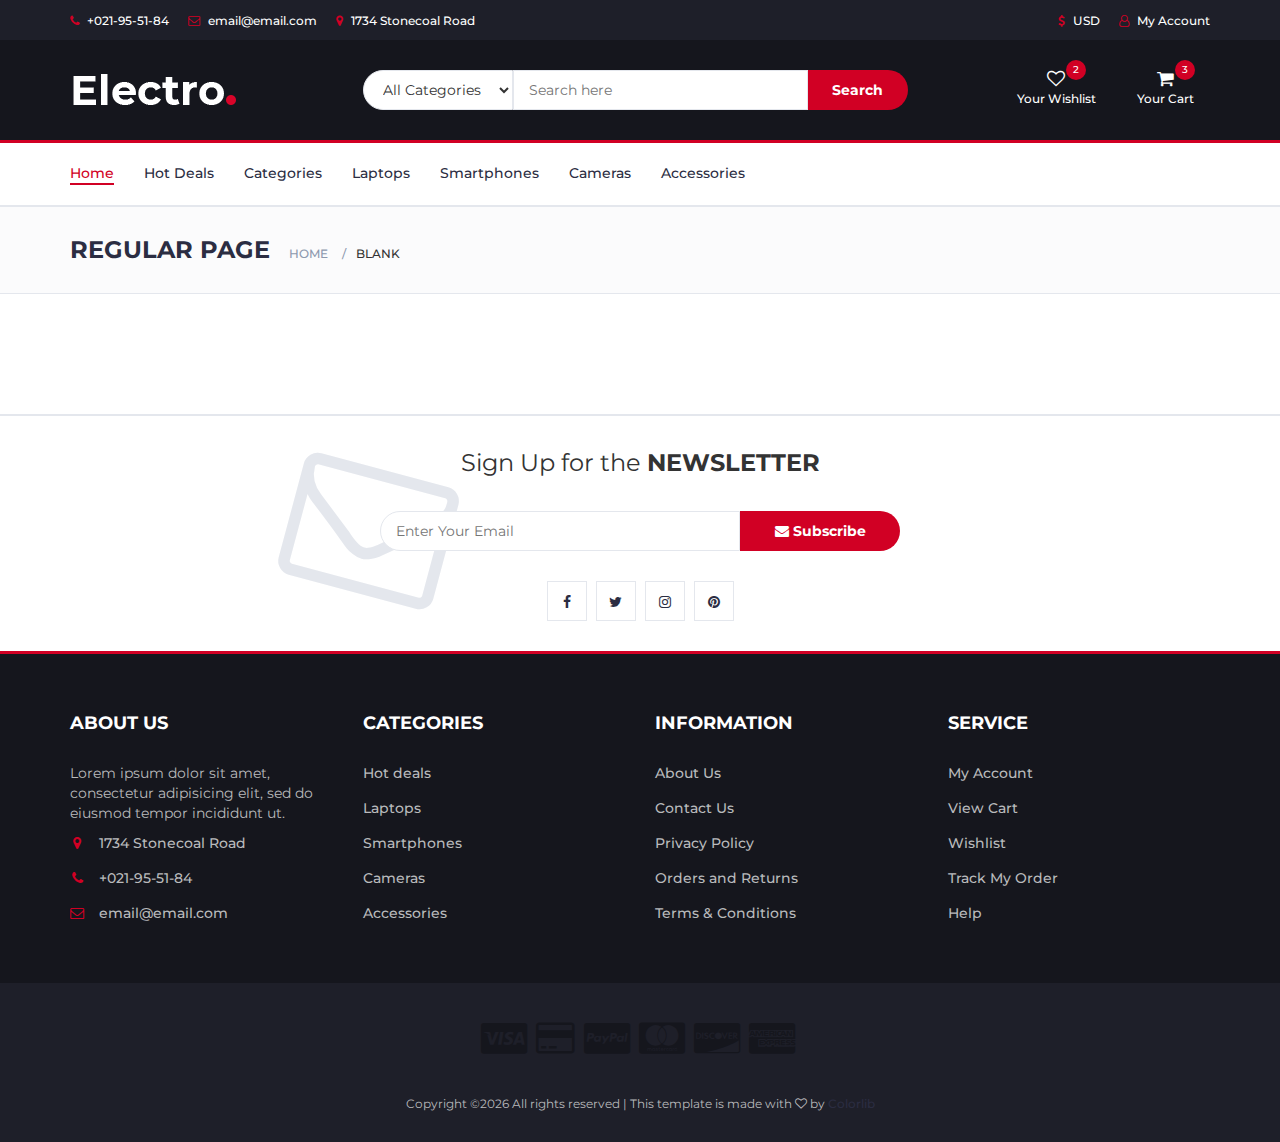
<file: Prodavnica Telefona/blank.html>
<!DOCTYPE html>
<html lang="en">
	<head>
		<meta charset="utf-8">
		<meta http-equiv="X-UA-Compatible" content="IE=edge">
		<meta name="viewport" content="width=device-width, initial-scale=1">
		 <!-- The above 3 meta tags *must* come first in the head; any other head content must come *after* these tags -->

		<title>Electro - HTML Ecommerce Template</title>

 		<!-- Google font -->
 		<link href="https://fonts.googleapis.com/css?family=Montserrat:400,500,700" rel="stylesheet">

 		<!-- Bootstrap -->
 		<link type="text/css" rel="stylesheet" href="css/bootstrap.min.css"/>

 		<!-- Slick -->
 		<link type="text/css" rel="stylesheet" href="css/slick.css"/>
 		<link type="text/css" rel="stylesheet" href="css/slick-theme.css"/>

 		<!-- nouislider -->
 		<link type="text/css" rel="stylesheet" href="css/nouislider.min.css"/>

 		<!-- Font Awesome Icon -->
 		<link rel="stylesheet" href="css/font-awesome.min.css">

 		<!-- Custom stlylesheet -->
 		<link type="text/css" rel="stylesheet" href="css/style.css"/>

 		<!-- HTML5 shim and Respond.js for IE8 support of HTML5 elements and media queries -->
 		<!-- WARNING: Respond.js doesn't work if you view the page via file:// -->
 		<!--[if lt IE 9]>
 		  <script src="https://oss.maxcdn.com/html5shiv/3.7.3/html5shiv.min.js"></script>
 		  <script src="https://oss.maxcdn.com/respond/1.4.2/respond.min.js"></script>
 		<![endif]-->

    </head>
	<body>
		<!-- HEADER -->
		<header>
			<!-- TOP HEADER -->
			<div id="top-header">
				<div class="container">
					<ul class="header-links pull-left">
						<li><a href="#"><i class="fa fa-phone"></i> +021-95-51-84</a></li>
						<li><a href="#"><i class="fa fa-envelope-o"></i> email@email.com</a></li>
						<li><a href="#"><i class="fa fa-map-marker"></i> 1734 Stonecoal Road</a></li>
					</ul>
					<ul class="header-links pull-right">
						<li><a href="#"><i class="fa fa-dollar"></i> USD</a></li>
						<li><a href="#"><i class="fa fa-user-o"></i> My Account</a></li>
					</ul>
				</div>
			</div>
			<!-- /TOP HEADER -->

			<!-- MAIN HEADER -->
			<div id="header">
				<!-- container -->
				<div class="container">
					<!-- row -->
					<div class="row">
						<!-- LOGO -->
						<div class="col-md-3">
							<div class="header-logo">
								<a href="#" class="logo">
									<img src="./img/logo.png" alt="">
								</a>
							</div>
						</div>
						<!-- /LOGO -->

						<!-- SEARCH BAR -->
						<div class="col-md-6">
							<div class="header-search">
								<form>
									<select class="input-select">
										<option value="0">All Categories</option>
										<option value="1">Category 01</option>
										<option value="1">Category 02</option>
									</select>
									<input class="input" placeholder="Search here">
									<button class="search-btn">Search</button>
								</form>
							</div>
						</div>
						<!-- /SEARCH BAR -->

						<!-- ACCOUNT -->
						<div class="col-md-3 clearfix">
							<div class="header-ctn">
								<!-- Wishlist -->
								<div>
									<a href="#">
										<i class="fa fa-heart-o"></i>
										<span>Your Wishlist</span>
										<div class="qty">2</div>
									</a>
								</div>
								<!-- /Wishlist -->

								<!-- Cart -->
								<div class="dropdown">
									<a class="dropdown-toggle" data-toggle="dropdown" aria-expanded="true">
										<i class="fa fa-shopping-cart"></i>
										<span>Your Cart</span>
										<div class="qty">3</div>
									</a>
									<div class="cart-dropdown">
										<div class="cart-list">
											<div class="product-widget">
												<div class="product-img">
													<img src="./img/product01.png" alt="">
												</div>
												<div class="product-body">
													<h3 class="product-name"><a href="#">product name goes here</a></h3>
													<h4 class="product-price"><span class="qty">1x</span>$980.00</h4>
												</div>
												<button class="delete"><i class="fa fa-close"></i></button>
											</div>

											<div class="product-widget">
												<div class="product-img">
													<img src="./img/product02.png" alt="">
												</div>
												<div class="product-body">
													<h3 class="product-name"><a href="#">product name goes here</a></h3>
													<h4 class="product-price"><span class="qty">3x</span>$980.00</h4>
												</div>
												<button class="delete"><i class="fa fa-close"></i></button>
											</div>
										</div>
										<div class="cart-summary">
											<small>3 Item(s) selected</small>
											<h5>SUBTOTAL: $2940.00</h5>
										</div>
										<div class="cart-btns">
											<a href="#">View Cart</a>
											<a href="#">Checkout  <i class="fa fa-arrow-circle-right"></i></a>
										</div>
									</div>
								</div>
								<!-- /Cart -->

								<!-- Menu Toogle -->
								<div class="menu-toggle">
									<a href="#">
										<i class="fa fa-bars"></i>
										<span>Menu</span>
									</a>
								</div>
								<!-- /Menu Toogle -->
							</div>
						</div>
						<!-- /ACCOUNT -->
					</div>
					<!-- row -->
				</div>
				<!-- container -->
			</div>
			<!-- /MAIN HEADER -->
		</header>
		<!-- /HEADER -->

		<!-- NAVIGATION -->
		<nav id="navigation">
			<!-- container -->
			<div class="container">
				<!-- responsive-nav -->
				<div id="responsive-nav">
					<!-- NAV -->
					<ul class="main-nav nav navbar-nav">
						<li class="active"><a href="#">Home</a></li>
						<li><a href="#">Hot Deals</a></li>
						<li><a href="#">Categories</a></li>
						<li><a href="#">Laptops</a></li>
						<li><a href="#">Smartphones</a></li>
						<li><a href="#">Cameras</a></li>
						<li><a href="#">Accessories</a></li>
					</ul>
					<!-- /NAV -->
				</div>
				<!-- /responsive-nav -->
			</div>
			<!-- /container -->
		</nav>
		<!-- /NAVIGATION -->

		<!-- BREADCRUMB -->
		<div id="breadcrumb" class="section">
			<!-- container -->
			<div class="container">
				<!-- row -->
				<div class="row">
					<div class="col-md-12">
						<h3 class="breadcrumb-header">Regular Page</h3>
						<ul class="breadcrumb-tree">
							<li><a href="#">Home</a></li>
							<li class="active">Blank</li>
						</ul>
					</div>
				</div>
				<!-- /row -->
			</div>
			<!-- /container -->
		</div>
		<!-- /BREADCRUMB -->

		<!-- SECTION -->
		<div class="section">
			<!-- container -->
			<div class="container">
				<!-- row -->
				<div class="row">
				</div>
				<!-- /row -->
			</div>
			<!-- /container -->
		</div>
		<!-- /SECTION -->

		<!-- NEWSLETTER -->
		<div id="newsletter" class="section">
			<!-- container -->
			<div class="container">
				<!-- row -->
				<div class="row">
					<div class="col-md-12">
						<div class="newsletter">
							<p>Sign Up for the <strong>NEWSLETTER</strong></p>
							<form>
								<input class="input" type="email" placeholder="Enter Your Email">
								<button class="newsletter-btn"><i class="fa fa-envelope"></i> Subscribe</button>
							</form>
							<ul class="newsletter-follow">
								<li>
									<a href="#"><i class="fa fa-facebook"></i></a>
								</li>
								<li>
									<a href="#"><i class="fa fa-twitter"></i></a>
								</li>
								<li>
									<a href="#"><i class="fa fa-instagram"></i></a>
								</li>
								<li>
									<a href="#"><i class="fa fa-pinterest"></i></a>
								</li>
							</ul>
						</div>
					</div>
				</div>
				<!-- /row -->
			</div>
			<!-- /container -->
		</div>
		<!-- /NEWSLETTER -->

		<!-- FOOTER -->
		<footer id="footer">
			<!-- top footer -->
			<div class="section">
				<!-- container -->
				<div class="container">
					<!-- row -->
					<div class="row">
						<div class="col-md-3 col-xs-6">
							<div class="footer">
								<h3 class="footer-title">About Us</h3>
								<p>Lorem ipsum dolor sit amet, consectetur adipisicing elit, sed do eiusmod tempor incididunt ut.</p>
								<ul class="footer-links">
									<li><a href="#"><i class="fa fa-map-marker"></i>1734 Stonecoal Road</a></li>
									<li><a href="#"><i class="fa fa-phone"></i>+021-95-51-84</a></li>
									<li><a href="#"><i class="fa fa-envelope-o"></i>email@email.com</a></li>
								</ul>
							</div>
						</div>

						<div class="col-md-3 col-xs-6">
							<div class="footer">
								<h3 class="footer-title">Categories</h3>
								<ul class="footer-links">
									<li><a href="#">Hot deals</a></li>
									<li><a href="#">Laptops</a></li>
									<li><a href="#">Smartphones</a></li>
									<li><a href="#">Cameras</a></li>
									<li><a href="#">Accessories</a></li>
								</ul>
							</div>
						</div>

						<div class="clearfix visible-xs"></div>

						<div class="col-md-3 col-xs-6">
							<div class="footer">
								<h3 class="footer-title">Information</h3>
								<ul class="footer-links">
									<li><a href="#">About Us</a></li>
									<li><a href="#">Contact Us</a></li>
									<li><a href="#">Privacy Policy</a></li>
									<li><a href="#">Orders and Returns</a></li>
									<li><a href="#">Terms & Conditions</a></li>
								</ul>
							</div>
						</div>

						<div class="col-md-3 col-xs-6">
							<div class="footer">
								<h3 class="footer-title">Service</h3>
								<ul class="footer-links">
									<li><a href="#">My Account</a></li>
									<li><a href="#">View Cart</a></li>
									<li><a href="#">Wishlist</a></li>
									<li><a href="#">Track My Order</a></li>
									<li><a href="#">Help</a></li>
								</ul>
							</div>
						</div>
					</div>
					<!-- /row -->
				</div>
				<!-- /container -->
			</div>
			<!-- /top footer -->

			<!-- bottom footer -->
			<div id="bottom-footer" class="section">
				<div class="container">
					<!-- row -->
					<div class="row">
						<div class="col-md-12 text-center">
							<ul class="footer-payments">
								<li><a href="#"><i class="fa fa-cc-visa"></i></a></li>
								<li><a href="#"><i class="fa fa-credit-card"></i></a></li>
								<li><a href="#"><i class="fa fa-cc-paypal"></i></a></li>
								<li><a href="#"><i class="fa fa-cc-mastercard"></i></a></li>
								<li><a href="#"><i class="fa fa-cc-discover"></i></a></li>
								<li><a href="#"><i class="fa fa-cc-amex"></i></a></li>
							</ul>
							<span class="copyright">
								<!-- Link back to Colorlib can't be removed. Template is licensed under CC BY 3.0. -->
								Copyright &copy;<script>document.write(new Date().getFullYear());</script> All rights reserved | This template is made with <i class="fa fa-heart-o" aria-hidden="true"></i> by <a href="https://colorlib.com" target="_blank">Colorlib</a>
							<!-- Link back to Colorlib can't be removed. Template is licensed under CC BY 3.0. -->
							</span>


						</div>
					</div>
						<!-- /row -->
				</div>
				<!-- /container -->
			</div>
			<!-- /bottom footer -->
		</footer>
		<!-- /FOOTER -->

		<!-- jQuery Plugins -->
		<script src="js/jquery.min.js"></script>
		<script src="js/bootstrap.min.js"></script>
		<script src="js/slick.min.js"></script>
		<script src="js/nouislider.min.js"></script>
		<script src="js/jquery.zoom.min.js"></script>
		<script src="js/main.js"></script>

	</body>
</html>
</file>
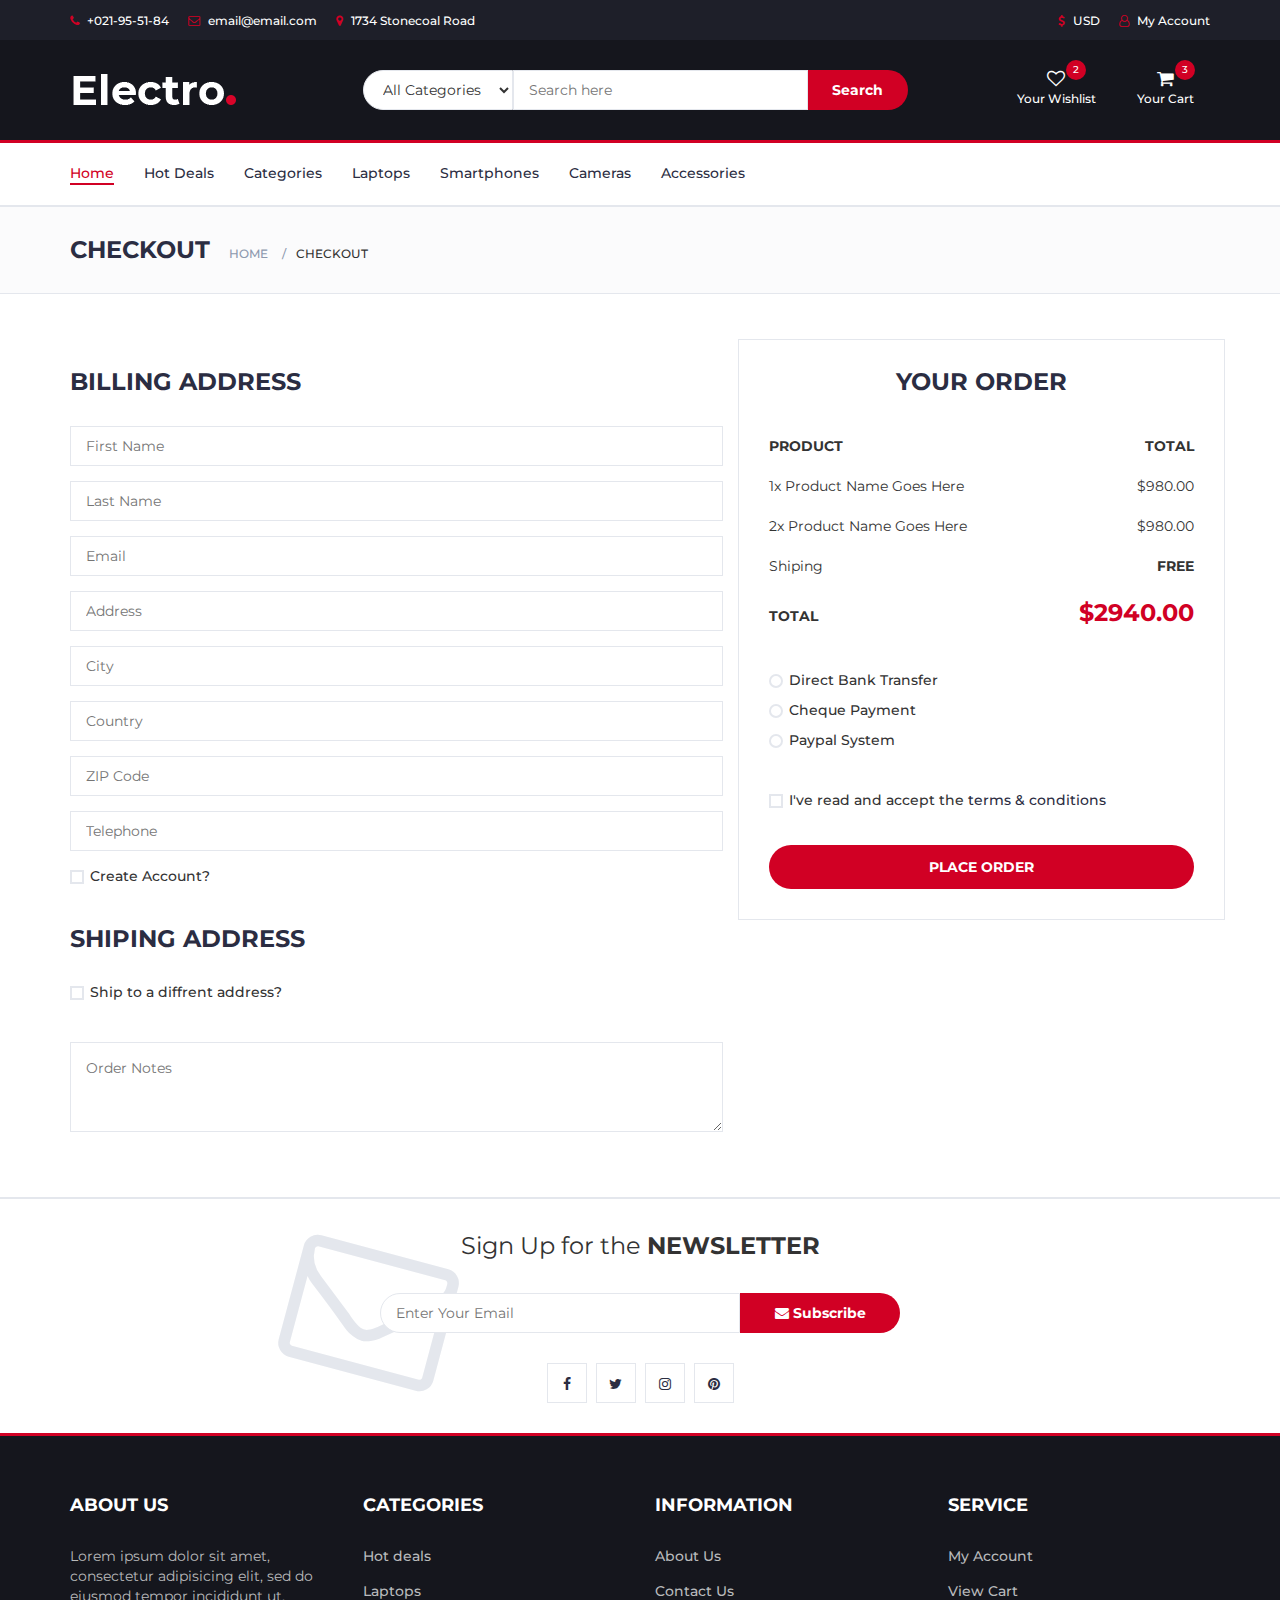
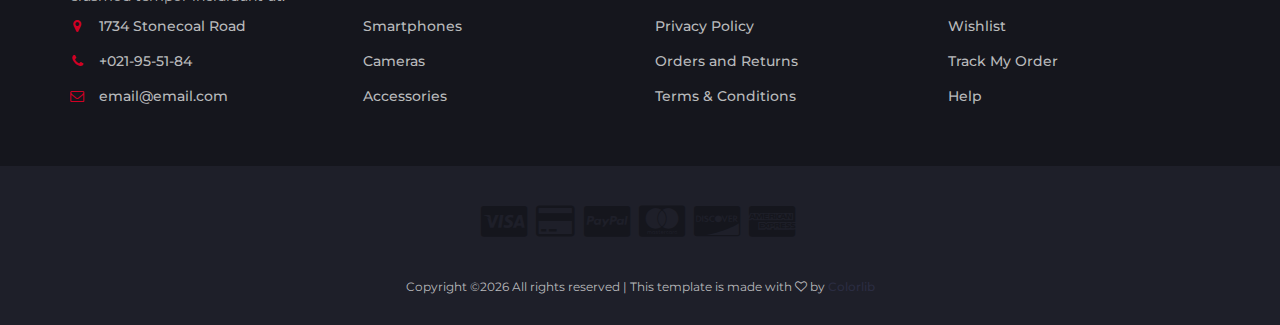
<file: Prodavnica Telefona/checkout.html>
<!DOCTYPE html>
<html lang="en">
	<head>
		<meta charset="utf-8">
		<meta http-equiv="X-UA-Compatible" content="IE=edge">
		<meta name="viewport" content="width=device-width, initial-scale=1">
		 <!-- The above 3 meta tags *must* come first in the head; any other head content must come *after* these tags -->

		<title>Electro - HTML Ecommerce Template</title>

 		<!-- Google font -->
 		<link href="https://fonts.googleapis.com/css?family=Montserrat:400,500,700" rel="stylesheet">

 		<!-- Bootstrap -->
 		<link type="text/css" rel="stylesheet" href="css/bootstrap.min.css"/>

 		<!-- Slick -->
 		<link type="text/css" rel="stylesheet" href="css/slick.css"/>
 		<link type="text/css" rel="stylesheet" href="css/slick-theme.css"/>

 		<!-- nouislider -->
 		<link type="text/css" rel="stylesheet" href="css/nouislider.min.css"/>

 		<!-- Font Awesome Icon -->
 		<link rel="stylesheet" href="css/font-awesome.min.css">

 		<!-- Custom stlylesheet -->
 		<link type="text/css" rel="stylesheet" href="css/style.css"/>

		<!-- HTML5 shim and Respond.js for IE8 support of HTML5 elements and media queries -->
		<!-- WARNING: Respond.js doesn't work if you view the page via file:// -->
		<!--[if lt IE 9]>
		  <script src="https://oss.maxcdn.com/html5shiv/3.7.3/html5shiv.min.js"></script>
		  <script src="https://oss.maxcdn.com/respond/1.4.2/respond.min.js"></script>
		<![endif]-->

    </head>
	<body>
		<!-- HEADER -->
		<header>
			<!-- TOP HEADER -->
			<div id="top-header">
				<div class="container">
					<ul class="header-links pull-left">
						<li><a href="#"><i class="fa fa-phone"></i> +021-95-51-84</a></li>
						<li><a href="#"><i class="fa fa-envelope-o"></i> email@email.com</a></li>
						<li><a href="#"><i class="fa fa-map-marker"></i> 1734 Stonecoal Road</a></li>
					</ul>
					<ul class="header-links pull-right">
						<li><a href="#"><i class="fa fa-dollar"></i> USD</a></li>
						<li><a href="#"><i class="fa fa-user-o"></i> My Account</a></li>
					</ul>
				</div>
			</div>
			<!-- /TOP HEADER -->

			<!-- MAIN HEADER -->
			<div id="header">
				<!-- container -->
				<div class="container">
					<!-- row -->
					<div class="row">
						<!-- LOGO -->
						<div class="col-md-3">
							<div class="header-logo">
								<a href="#" class="logo">
									<img src="./img/logo.png" alt="">
								</a>
							</div>
						</div>
						<!-- /LOGO -->

						<!-- SEARCH BAR -->
						<div class="col-md-6">
							<div class="header-search">
								<form>
									<select class="input-select">
										<option value="0">All Categories</option>
										<option value="1">Category 01</option>
										<option value="1">Category 02</option>
									</select>
									<input class="input" placeholder="Search here">
									<button class="search-btn">Search</button>
								</form>
							</div>
						</div>
						<!-- /SEARCH BAR -->

						<!-- ACCOUNT -->
						<div class="col-md-3 clearfix">
							<div class="header-ctn">
								<!-- Wishlist -->
								<div>
									<a href="#">
										<i class="fa fa-heart-o"></i>
										<span>Your Wishlist</span>
										<div class="qty">2</div>
									</a>
								</div>
								<!-- /Wishlist -->

								<!-- Cart -->
								<div class="dropdown">
									<a class="dropdown-toggle" data-toggle="dropdown" aria-expanded="true">
										<i class="fa fa-shopping-cart"></i>
										<span>Your Cart</span>
										<div class="qty">3</div>
									</a>
									<div class="cart-dropdown">
										<div class="cart-list">
											<div class="product-widget">
												<div class="product-img">
													<img src="./img/product01.png" alt="">
												</div>
												<div class="product-body">
													<h3 class="product-name"><a href="#">product name goes here</a></h3>
													<h4 class="product-price"><span class="qty">1x</span>$980.00</h4>
												</div>
												<button class="delete"><i class="fa fa-close"></i></button>
											</div>

											<div class="product-widget">
												<div class="product-img">
													<img src="./img/product02.png" alt="">
												</div>
												<div class="product-body">
													<h3 class="product-name"><a href="#">product name goes here</a></h3>
													<h4 class="product-price"><span class="qty">3x</span>$980.00</h4>
												</div>
												<button class="delete"><i class="fa fa-close"></i></button>
											</div>
										</div>
										<div class="cart-summary">
											<small>3 Item(s) selected</small>
											<h5>SUBTOTAL: $2940.00</h5>
										</div>
										<div class="cart-btns">
											<a href="#">View Cart</a>
											<a href="#">Checkout  <i class="fa fa-arrow-circle-right"></i></a>
										</div>
									</div>
								</div>
								<!-- /Cart -->

								<!-- Menu Toogle -->
								<div class="menu-toggle">
									<a href="#">
										<i class="fa fa-bars"></i>
										<span>Menu</span>
									</a>
								</div>
								<!-- /Menu Toogle -->
							</div>
						</div>
						<!-- /ACCOUNT -->
					</div>
					<!-- row -->
				</div>
				<!-- container -->
			</div>
			<!-- /MAIN HEADER -->
		</header>
		<!-- /HEADER -->

		<!-- NAVIGATION -->
		<nav id="navigation">
			<!-- container -->
			<div class="container">
				<!-- responsive-nav -->
				<div id="responsive-nav">
					<!-- NAV -->
					<ul class="main-nav nav navbar-nav">
						<li class="active"><a href="#">Home</a></li>
						<li><a href="#">Hot Deals</a></li>
						<li><a href="#">Categories</a></li>
						<li><a href="#">Laptops</a></li>
						<li><a href="#">Smartphones</a></li>
						<li><a href="#">Cameras</a></li>
						<li><a href="#">Accessories</a></li>
					</ul>
					<!-- /NAV -->
				</div>
				<!-- /responsive-nav -->
			</div>
			<!-- /container -->
		</nav>
		<!-- /NAVIGATION -->

		<!-- BREADCRUMB -->
		<div id="breadcrumb" class="section">
			<!-- container -->
			<div class="container">
				<!-- row -->
				<div class="row">
					<div class="col-md-12">
						<h3 class="breadcrumb-header">Checkout</h3>
						<ul class="breadcrumb-tree">
							<li><a href="#">Home</a></li>
							<li class="active">Checkout</li>
						</ul>
					</div>
				</div>
				<!-- /row -->
			</div>
			<!-- /container -->
		</div>
		<!-- /BREADCRUMB -->

		<!-- SECTION -->
		<div class="section">
			<!-- container -->
			<div class="container">
				<!-- row -->
				<div class="row">

					<div class="col-md-7">
						<!-- Billing Details -->
						<div class="billing-details">
							<div class="section-title">
								<h3 class="title">Billing address</h3>
							</div>
							<div class="form-group">
								<input class="input" type="text" name="first-name" placeholder="First Name">
							</div>
							<div class="form-group">
								<input class="input" type="text" name="last-name" placeholder="Last Name">
							</div>
							<div class="form-group">
								<input class="input" type="email" name="email" placeholder="Email">
							</div>
							<div class="form-group">
								<input class="input" type="text" name="address" placeholder="Address">
							</div>
							<div class="form-group">
								<input class="input" type="text" name="city" placeholder="City">
							</div>
							<div class="form-group">
								<input class="input" type="text" name="country" placeholder="Country">
							</div>
							<div class="form-group">
								<input class="input" type="text" name="zip-code" placeholder="ZIP Code">
							</div>
							<div class="form-group">
								<input class="input" type="tel" name="tel" placeholder="Telephone">
							</div>
							<div class="form-group">
								<div class="input-checkbox">
									<input type="checkbox" id="create-account">
									<label for="create-account">
										<span></span>
										Create Account?
									</label>
									<div class="caption">
										<p>Lorem ipsum dolor sit amet, consectetur adipisicing elit, sed do eiusmod tempor incididunt.</p>
										<input class="input" type="password" name="password" placeholder="Enter Your Password">
									</div>
								</div>
							</div>
						</div>
						<!-- /Billing Details -->

						<!-- Shiping Details -->
						<div class="shiping-details">
							<div class="section-title">
								<h3 class="title">Shiping address</h3>
							</div>
							<div class="input-checkbox">
								<input type="checkbox" id="shiping-address">
								<label for="shiping-address">
									<span></span>
									Ship to a diffrent address?
								</label>
								<div class="caption">
									<div class="form-group">
										<input class="input" type="text" name="first-name" placeholder="First Name">
									</div>
									<div class="form-group">
										<input class="input" type="text" name="last-name" placeholder="Last Name">
									</div>
									<div class="form-group">
										<input class="input" type="email" name="email" placeholder="Email">
									</div>
									<div class="form-group">
										<input class="input" type="text" name="address" placeholder="Address">
									</div>
									<div class="form-group">
										<input class="input" type="text" name="city" placeholder="City">
									</div>
									<div class="form-group">
										<input class="input" type="text" name="country" placeholder="Country">
									</div>
									<div class="form-group">
										<input class="input" type="text" name="zip-code" placeholder="ZIP Code">
									</div>
									<div class="form-group">
										<input class="input" type="tel" name="tel" placeholder="Telephone">
									</div>
								</div>
							</div>
						</div>
						<!-- /Shiping Details -->

						<!-- Order notes -->
						<div class="order-notes">
							<textarea class="input" placeholder="Order Notes"></textarea>
						</div>
						<!-- /Order notes -->
					</div>

					<!-- Order Details -->
					<div class="col-md-5 order-details">
						<div class="section-title text-center">
							<h3 class="title">Your Order</h3>
						</div>
						<div class="order-summary">
							<div class="order-col">
								<div><strong>PRODUCT</strong></div>
								<div><strong>TOTAL</strong></div>
							</div>
							<div class="order-products">
								<div class="order-col">
									<div>1x Product Name Goes Here</div>
									<div>$980.00</div>
								</div>
								<div class="order-col">
									<div>2x Product Name Goes Here</div>
									<div>$980.00</div>
								</div>
							</div>
							<div class="order-col">
								<div>Shiping</div>
								<div><strong>FREE</strong></div>
							</div>
							<div class="order-col">
								<div><strong>TOTAL</strong></div>
								<div><strong class="order-total">$2940.00</strong></div>
							</div>
						</div>
						<div class="payment-method">
							<div class="input-radio">
								<input type="radio" name="payment" id="payment-1">
								<label for="payment-1">
									<span></span>
									Direct Bank Transfer
								</label>
								<div class="caption">
									<p>Lorem ipsum dolor sit amet, consectetur adipisicing elit, sed do eiusmod tempor incididunt ut labore et dolore magna aliqua.</p>
								</div>
							</div>
							<div class="input-radio">
								<input type="radio" name="payment" id="payment-2">
								<label for="payment-2">
									<span></span>
									Cheque Payment
								</label>
								<div class="caption">
									<p>Lorem ipsum dolor sit amet, consectetur adipisicing elit, sed do eiusmod tempor incididunt ut labore et dolore magna aliqua.</p>
								</div>
							</div>
							<div class="input-radio">
								<input type="radio" name="payment" id="payment-3">
								<label for="payment-3">
									<span></span>
									Paypal System
								</label>
								<div class="caption">
									<p>Lorem ipsum dolor sit amet, consectetur adipisicing elit, sed do eiusmod tempor incididunt ut labore et dolore magna aliqua.</p>
								</div>
							</div>
						</div>
						<div class="input-checkbox">
							<input type="checkbox" id="terms">
							<label for="terms">
								<span></span>
								I've read and accept the <a href="#">terms & conditions</a>
							</label>
						</div>
						<a href="#" class="primary-btn order-submit">Place order</a>
					</div>
					<!-- /Order Details -->
				</div>
				<!-- /row -->
			</div>
			<!-- /container -->
		</div>
		<!-- /SECTION -->

		<!-- NEWSLETTER -->
		<div id="newsletter" class="section">
			<!-- container -->
			<div class="container">
				<!-- row -->
				<div class="row">
					<div class="col-md-12">
						<div class="newsletter">
							<p>Sign Up for the <strong>NEWSLETTER</strong></p>
							<form>
								<input class="input" type="email" placeholder="Enter Your Email">
								<button class="newsletter-btn"><i class="fa fa-envelope"></i> Subscribe</button>
							</form>
							<ul class="newsletter-follow">
								<li>
									<a href="#"><i class="fa fa-facebook"></i></a>
								</li>
								<li>
									<a href="#"><i class="fa fa-twitter"></i></a>
								</li>
								<li>
									<a href="#"><i class="fa fa-instagram"></i></a>
								</li>
								<li>
									<a href="#"><i class="fa fa-pinterest"></i></a>
								</li>
							</ul>
						</div>
					</div>
				</div>
				<!-- /row -->
			</div>
			<!-- /container -->
		</div>
		<!-- /NEWSLETTER -->

		<!-- FOOTER -->
		<footer id="footer">
			<!-- top footer -->
			<div class="section">
				<!-- container -->
				<div class="container">
					<!-- row -->
					<div class="row">
						<div class="col-md-3 col-xs-6">
							<div class="footer">
								<h3 class="footer-title">About Us</h3>
								<p>Lorem ipsum dolor sit amet, consectetur adipisicing elit, sed do eiusmod tempor incididunt ut.</p>
								<ul class="footer-links">
									<li><a href="#"><i class="fa fa-map-marker"></i>1734 Stonecoal Road</a></li>
									<li><a href="#"><i class="fa fa-phone"></i>+021-95-51-84</a></li>
									<li><a href="#"><i class="fa fa-envelope-o"></i>email@email.com</a></li>
								</ul>
							</div>
						</div>

						<div class="col-md-3 col-xs-6">
							<div class="footer">
								<h3 class="footer-title">Categories</h3>
								<ul class="footer-links">
									<li><a href="#">Hot deals</a></li>
									<li><a href="#">Laptops</a></li>
									<li><a href="#">Smartphones</a></li>
									<li><a href="#">Cameras</a></li>
									<li><a href="#">Accessories</a></li>
								</ul>
							</div>
						</div>

						<div class="clearfix visible-xs"></div>

						<div class="col-md-3 col-xs-6">
							<div class="footer">
								<h3 class="footer-title">Information</h3>
								<ul class="footer-links">
									<li><a href="#">About Us</a></li>
									<li><a href="#">Contact Us</a></li>
									<li><a href="#">Privacy Policy</a></li>
									<li><a href="#">Orders and Returns</a></li>
									<li><a href="#">Terms & Conditions</a></li>
								</ul>
							</div>
						</div>

						<div class="col-md-3 col-xs-6">
							<div class="footer">
								<h3 class="footer-title">Service</h3>
								<ul class="footer-links">
									<li><a href="#">My Account</a></li>
									<li><a href="#">View Cart</a></li>
									<li><a href="#">Wishlist</a></li>
									<li><a href="#">Track My Order</a></li>
									<li><a href="#">Help</a></li>
								</ul>
							</div>
						</div>
					</div>
					<!-- /row -->
				</div>
				<!-- /container -->
			</div>
			<!-- /top footer -->

			<!-- bottom footer -->
			<div id="bottom-footer" class="section">
				<div class="container">
					<!-- row -->
					<div class="row">
						<div class="col-md-12 text-center">
							<ul class="footer-payments">
								<li><a href="#"><i class="fa fa-cc-visa"></i></a></li>
								<li><a href="#"><i class="fa fa-credit-card"></i></a></li>
								<li><a href="#"><i class="fa fa-cc-paypal"></i></a></li>
								<li><a href="#"><i class="fa fa-cc-mastercard"></i></a></li>
								<li><a href="#"><i class="fa fa-cc-discover"></i></a></li>
								<li><a href="#"><i class="fa fa-cc-amex"></i></a></li>
							</ul>
							<span class="copyright">
								<!-- Link back to Colorlib can't be removed. Template is licensed under CC BY 3.0. -->
								Copyright &copy;<script>document.write(new Date().getFullYear());</script> All rights reserved | This template is made with <i class="fa fa-heart-o" aria-hidden="true"></i> by <a href="https://colorlib.com" target="_blank">Colorlib</a>
							<!-- Link back to Colorlib can't be removed. Template is licensed under CC BY 3.0. -->
							</span>
						</div>
					</div>
						<!-- /row -->
				</div>
				<!-- /container -->
			</div>
			<!-- /bottom footer -->
		</footer>
		<!-- /FOOTER -->

		<!-- jQuery Plugins -->
		<script src="js/jquery.min.js"></script>
		<script src="js/bootstrap.min.js"></script>
		<script src="js/slick.min.js"></script>
		<script src="js/nouislider.min.js"></script>
		<script src="js/jquery.zoom.min.js"></script>
		<script src="js/main.js"></script>

	</body>
</html>
</file>
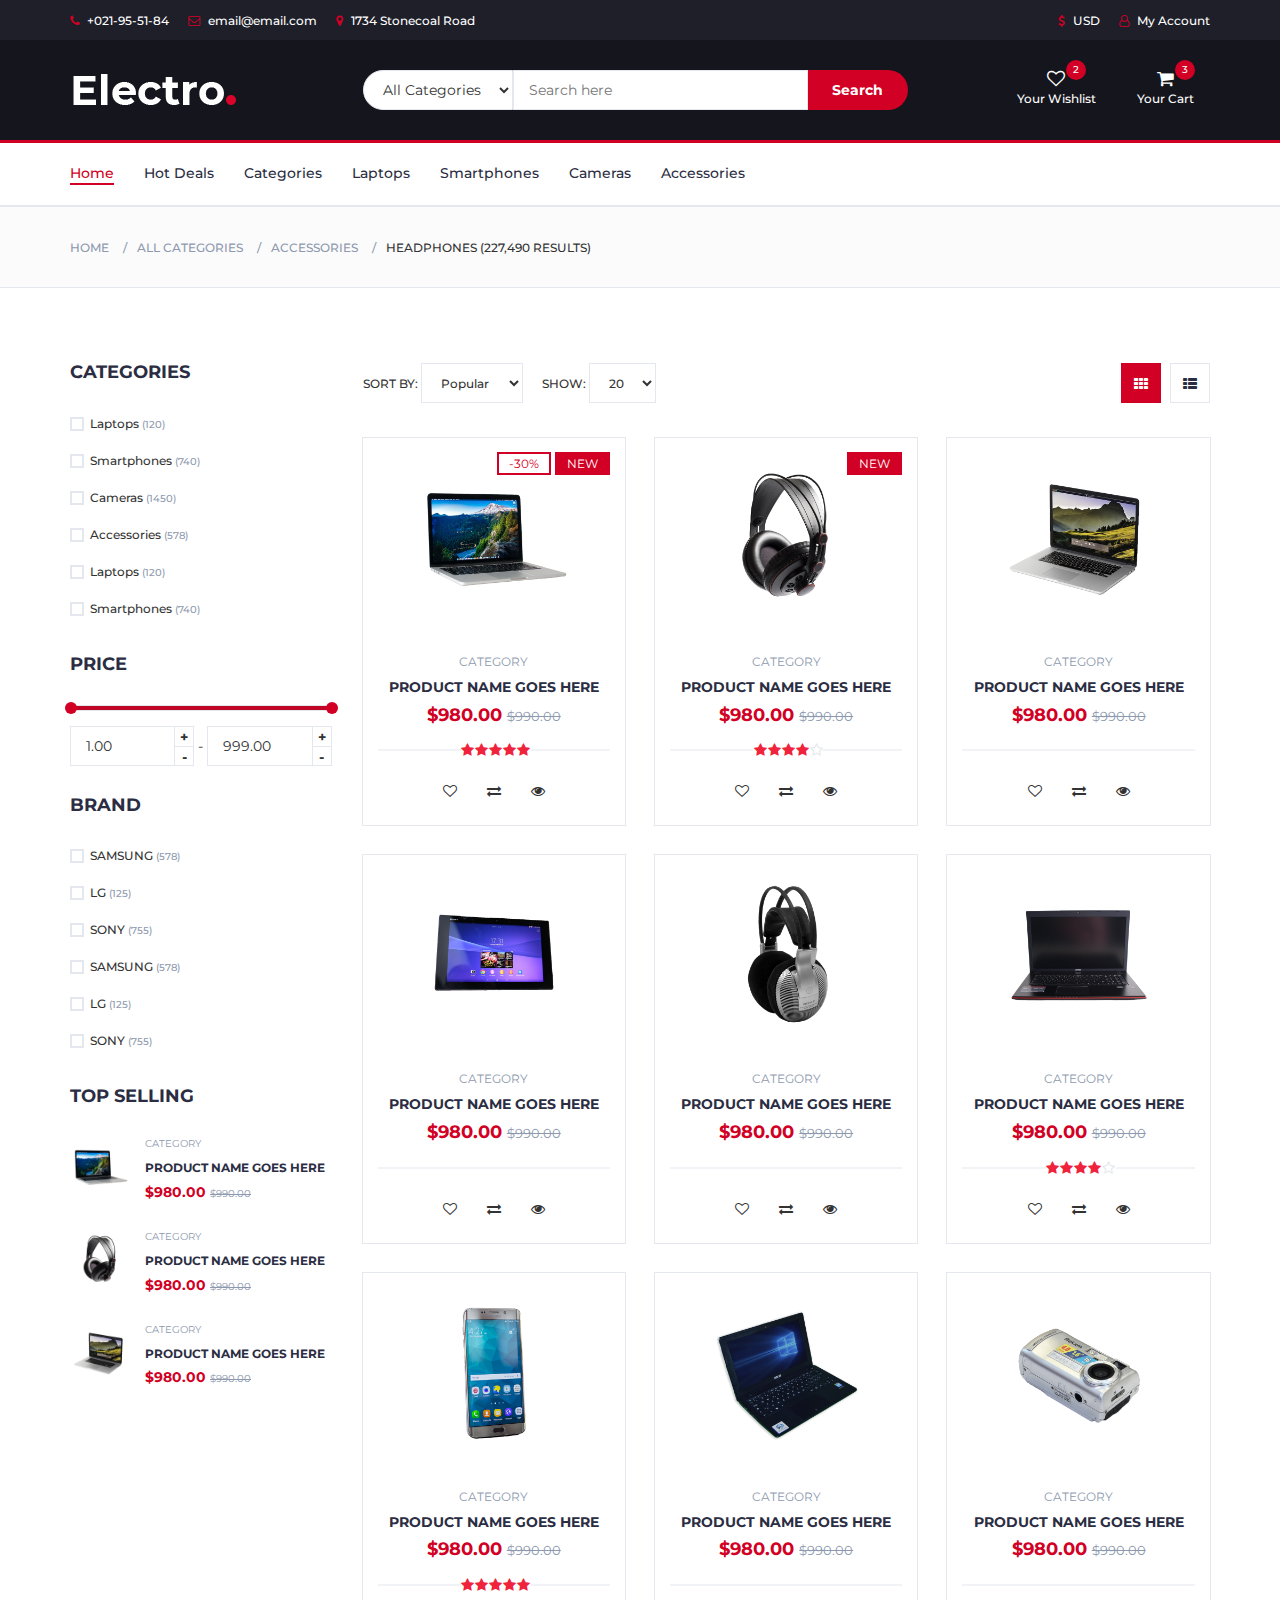
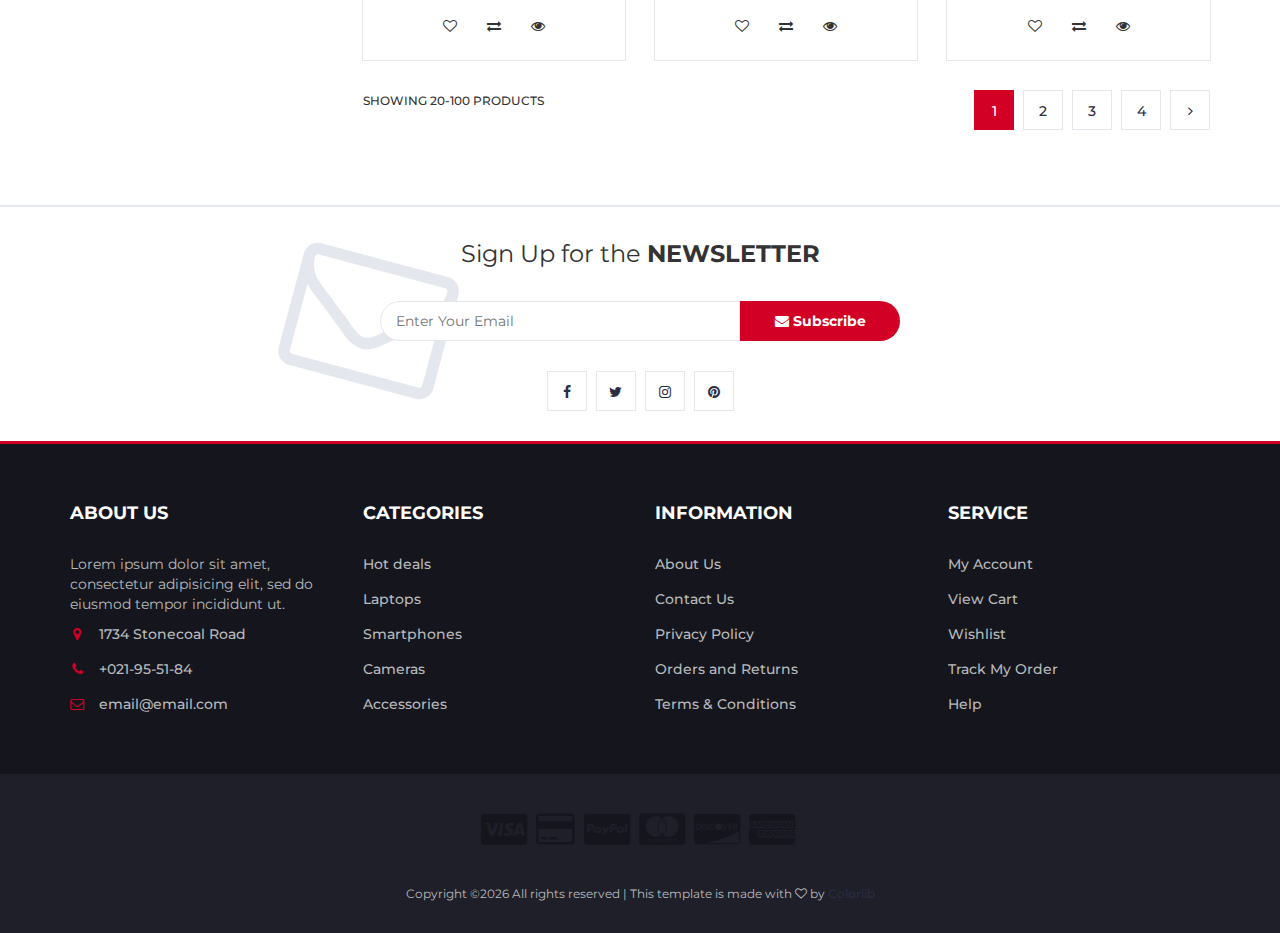
<file: Prodavnica Telefona/store.html>
<!DOCTYPE html>
<html lang="en">
	<head>
		<meta charset="utf-8">
		<meta http-equiv="X-UA-Compatible" content="IE=edge">
		<meta name="viewport" content="width=device-width, initial-scale=1">
		 <!-- The above 3 meta tags *must* come first in the head; any other head content must come *after* these tags -->

		<title>Electro - HTML Ecommerce Template</title>

 		<!-- Google font -->
 		<link href="https://fonts.googleapis.com/css?family=Montserrat:400,500,700" rel="stylesheet">

 		<!-- Bootstrap -->
 		<link type="text/css" rel="stylesheet" href="css/bootstrap.min.css"/>

 		<!-- Slick -->
 		<link type="text/css" rel="stylesheet" href="css/slick.css"/>
 		<link type="text/css" rel="stylesheet" href="css/slick-theme.css"/>

 		<!-- nouislider -->
 		<link type="text/css" rel="stylesheet" href="css/nouislider.min.css"/>

 		<!-- Font Awesome Icon -->
 		<link rel="stylesheet" href="css/font-awesome.min.css">

 		<!-- Custom stlylesheet -->
 		<link type="text/css" rel="stylesheet" href="css/style.css"/>

		<!-- HTML5 shim and Respond.js for IE8 support of HTML5 elements and media queries -->
		<!-- WARNING: Respond.js doesn't work if you view the page via file:// -->
		<!--[if lt IE 9]>
		  <script src="https://oss.maxcdn.com/html5shiv/3.7.3/html5shiv.min.js"></script>
		  <script src="https://oss.maxcdn.com/respond/1.4.2/respond.min.js"></script>
		<![endif]-->

    </head>
	<body>
		<!-- HEADER -->
		<header>
			<!-- TOP HEADER -->
			<div id="top-header">
				<div class="container">
					<ul class="header-links pull-left">
						<li><a href="#"><i class="fa fa-phone"></i> +021-95-51-84</a></li>
						<li><a href="#"><i class="fa fa-envelope-o"></i> email@email.com</a></li>
						<li><a href="#"><i class="fa fa-map-marker"></i> 1734 Stonecoal Road</a></li>
					</ul>
					<ul class="header-links pull-right">
						<li><a href="#"><i class="fa fa-dollar"></i> USD</a></li>
						<li><a href="#"><i class="fa fa-user-o"></i> My Account</a></li>
					</ul>
				</div>
			</div>
			<!-- /TOP HEADER -->

			<!-- MAIN HEADER -->
			<div id="header">
				<!-- container -->
				<div class="container">
					<!-- row -->
					<div class="row">
						<!-- LOGO -->
						<div class="col-md-3">
							<div class="header-logo">
								<a href="#" class="logo">
									<img src="./img/logo.png" alt="">
								</a>
							</div>
						</div>
						<!-- /LOGO -->

						<!-- SEARCH BAR -->
						<div class="col-md-6">
							<div class="header-search">
								<form>
									<select class="input-select">
										<option value="0">All Categories</option>
										<option value="1">Category 01</option>
										<option value="1">Category 02</option>
									</select>
									<input class="input" placeholder="Search here">
									<button class="search-btn">Search</button>
								</form>
							</div>
						</div>
						<!-- /SEARCH BAR -->

						<!-- ACCOUNT -->
						<div class="col-md-3 clearfix">
							<div class="header-ctn">
								<!-- Wishlist -->
								<div>
									<a href="#">
										<i class="fa fa-heart-o"></i>
										<span>Your Wishlist</span>
										<div class="qty">2</div>
									</a>
								</div>
								<!-- /Wishlist -->

								<!-- Cart -->
								<div class="dropdown">
									<a class="dropdown-toggle" data-toggle="dropdown" aria-expanded="true">
										<i class="fa fa-shopping-cart"></i>
										<span>Your Cart</span>
										<div class="qty">3</div>
									</a>
									<div class="cart-dropdown">
										<div class="cart-list">
											<div class="product-widget">
												<div class="product-img">
													<img src="./img/product01.png" alt="">
												</div>
												<div class="product-body">
													<h3 class="product-name"><a href="#">product name goes here</a></h3>
													<h4 class="product-price"><span class="qty">1x</span>$980.00</h4>
												</div>
												<button class="delete"><i class="fa fa-close"></i></button>
											</div>

											<div class="product-widget">
												<div class="product-img">
													<img src="./img/product02.png" alt="">
												</div>
												<div class="product-body">
													<h3 class="product-name"><a href="#">product name goes here</a></h3>
													<h4 class="product-price"><span class="qty">3x</span>$980.00</h4>
												</div>
												<button class="delete"><i class="fa fa-close"></i></button>
											</div>
										</div>
										<div class="cart-summary">
											<small>3 Item(s) selected</small>
											<h5>SUBTOTAL: $2940.00</h5>
										</div>
										<div class="cart-btns">
											<a href="#">View Cart</a>
											<a href="#">Checkout  <i class="fa fa-arrow-circle-right"></i></a>
										</div>
									</div>
								</div>
								<!-- /Cart -->

								<!-- Menu Toogle -->
								<div class="menu-toggle">
									<a href="#">
										<i class="fa fa-bars"></i>
										<span>Menu</span>
									</a>
								</div>
								<!-- /Menu Toogle -->
							</div>
						</div>
						<!-- /ACCOUNT -->
					</div>
					<!-- row -->
				</div>
				<!-- container -->
			</div>
			<!-- /MAIN HEADER -->
		</header>
		<!-- /HEADER -->

		<!-- NAVIGATION -->
		<nav id="navigation">
			<!-- container -->
			<div class="container">
				<!-- responsive-nav -->
				<div id="responsive-nav">
					<!-- NAV -->
					<ul class="main-nav nav navbar-nav">
						<li class="active"><a href="#">Home</a></li>
						<li><a href="#">Hot Deals</a></li>
						<li><a href="#">Categories</a></li>
						<li><a href="#">Laptops</a></li>
						<li><a href="#">Smartphones</a></li>
						<li><a href="#">Cameras</a></li>
						<li><a href="#">Accessories</a></li>
					</ul>
					<!-- /NAV -->
				</div>
				<!-- /responsive-nav -->
			</div>
			<!-- /container -->
		</nav>
		<!-- /NAVIGATION -->

		<!-- BREADCRUMB -->
		<div id="breadcrumb" class="section">
			<!-- container -->
			<div class="container">
				<!-- row -->
				<div class="row">
					<div class="col-md-12">
						<ul class="breadcrumb-tree">
							<li><a href="#">Home</a></li>
							<li><a href="#">All Categories</a></li>
							<li><a href="#">Accessories</a></li>
							<li class="active">Headphones (227,490 Results)</li>
						</ul>
					</div>
				</div>
				<!-- /row -->
			</div>
			<!-- /container -->
		</div>
		<!-- /BREADCRUMB -->

		<!-- SECTION -->
		<div class="section">
			<!-- container -->
			<div class="container">
				<!-- row -->
				<div class="row">
					<!-- ASIDE -->
					<div id="aside" class="col-md-3">
						<!-- aside Widget -->
						<div class="aside">
							<h3 class="aside-title">Categories</h3>
							<div class="checkbox-filter">

								<div class="input-checkbox">
									<input type="checkbox" id="category-1">
									<label for="category-1">
										<span></span>
										Laptops
										<small>(120)</small>
									</label>
								</div>

								<div class="input-checkbox">
									<input type="checkbox" id="category-2">
									<label for="category-2">
										<span></span>
										Smartphones
										<small>(740)</small>
									</label>
								</div>

								<div class="input-checkbox">
									<input type="checkbox" id="category-3">
									<label for="category-3">
										<span></span>
										Cameras
										<small>(1450)</small>
									</label>
								</div>

								<div class="input-checkbox">
									<input type="checkbox" id="category-4">
									<label for="category-4">
										<span></span>
										Accessories
										<small>(578)</small>
									</label>
								</div>

								<div class="input-checkbox">
									<input type="checkbox" id="category-5">
									<label for="category-5">
										<span></span>
										Laptops
										<small>(120)</small>
									</label>
								</div>

								<div class="input-checkbox">
									<input type="checkbox" id="category-6">
									<label for="category-6">
										<span></span>
										Smartphones
										<small>(740)</small>
									</label>
								</div>
							</div>
						</div>
						<!-- /aside Widget -->

						<!-- aside Widget -->
						<div class="aside">
							<h3 class="aside-title">Price</h3>
							<div class="price-filter">
								<div id="price-slider"></div>
								<div class="input-number price-min">
									<input id="price-min" type="number">
									<span class="qty-up">+</span>
									<span class="qty-down">-</span>
								</div>
								<span>-</span>
								<div class="input-number price-max">
									<input id="price-max" type="number">
									<span class="qty-up">+</span>
									<span class="qty-down">-</span>
								</div>
							</div>
						</div>
						<!-- /aside Widget -->

						<!-- aside Widget -->
						<div class="aside">
							<h3 class="aside-title">Brand</h3>
							<div class="checkbox-filter">
								<div class="input-checkbox">
									<input type="checkbox" id="brand-1">
									<label for="brand-1">
										<span></span>
										SAMSUNG
										<small>(578)</small>
									</label>
								</div>
								<div class="input-checkbox">
									<input type="checkbox" id="brand-2">
									<label for="brand-2">
										<span></span>
										LG
										<small>(125)</small>
									</label>
								</div>
								<div class="input-checkbox">
									<input type="checkbox" id="brand-3">
									<label for="brand-3">
										<span></span>
										SONY
										<small>(755)</small>
									</label>
								</div>
								<div class="input-checkbox">
									<input type="checkbox" id="brand-4">
									<label for="brand-4">
										<span></span>
										SAMSUNG
										<small>(578)</small>
									</label>
								</div>
								<div class="input-checkbox">
									<input type="checkbox" id="brand-5">
									<label for="brand-5">
										<span></span>
										LG
										<small>(125)</small>
									</label>
								</div>
								<div class="input-checkbox">
									<input type="checkbox" id="brand-6">
									<label for="brand-6">
										<span></span>
										SONY
										<small>(755)</small>
									</label>
								</div>
							</div>
						</div>
						<!-- /aside Widget -->

						<!-- aside Widget -->
						<div class="aside">
							<h3 class="aside-title">Top selling</h3>
							<div class="product-widget">
								<div class="product-img">
									<img src="./img/product01.png" alt="">
								</div>
								<div class="product-body">
									<p class="product-category">Category</p>
									<h3 class="product-name"><a href="#">product name goes here</a></h3>
									<h4 class="product-price">$980.00 <del class="product-old-price">$990.00</del></h4>
								</div>
							</div>

							<div class="product-widget">
								<div class="product-img">
									<img src="./img/product02.png" alt="">
								</div>
								<div class="product-body">
									<p class="product-category">Category</p>
									<h3 class="product-name"><a href="#">product name goes here</a></h3>
									<h4 class="product-price">$980.00 <del class="product-old-price">$990.00</del></h4>
								</div>
							</div>

							<div class="product-widget">
								<div class="product-img">
									<img src="./img/product03.png" alt="">
								</div>
								<div class="product-body">
									<p class="product-category">Category</p>
									<h3 class="product-name"><a href="#">product name goes here</a></h3>
									<h4 class="product-price">$980.00 <del class="product-old-price">$990.00</del></h4>
								</div>
							</div>
						</div>
						<!-- /aside Widget -->
					</div>
					<!-- /ASIDE -->

					<!-- STORE -->
					<div id="store" class="col-md-9">
						<!-- store top filter -->
						<div class="store-filter clearfix">
							<div class="store-sort">
								<label>
									Sort By:
									<select class="input-select">
										<option value="0">Popular</option>
										<option value="1">Position</option>
									</select>
								</label>

								<label>
									Show:
									<select class="input-select">
										<option value="0">20</option>
										<option value="1">50</option>
									</select>
								</label>
							</div>
							<ul class="store-grid">
								<li class="active"><i class="fa fa-th"></i></li>
								<li><a href="#"><i class="fa fa-th-list"></i></a></li>
							</ul>
						</div>
						<!-- /store top filter -->

						<!-- store products -->
						<div class="row">
							<!-- product -->
							<div class="col-md-4 col-xs-6">
								<div class="product">
									<div class="product-img">
										<img src="./img/product01.png" alt="">
										<div class="product-label">
											<span class="sale">-30%</span>
											<span class="new">NEW</span>
										</div>
									</div>
									<div class="product-body">
										<p class="product-category">Category</p>
										<h3 class="product-name"><a href="#">product name goes here</a></h3>
										<h4 class="product-price">$980.00 <del class="product-old-price">$990.00</del></h4>
										<div class="product-rating">
											<i class="fa fa-star"></i>
											<i class="fa fa-star"></i>
											<i class="fa fa-star"></i>
											<i class="fa fa-star"></i>
											<i class="fa fa-star"></i>
										</div>
										<div class="product-btns">
											<button class="add-to-wishlist"><i class="fa fa-heart-o"></i><span class="tooltipp">add to wishlist</span></button>
											<button class="add-to-compare"><i class="fa fa-exchange"></i><span class="tooltipp">add to compare</span></button>
											<button class="quick-view"><i class="fa fa-eye"></i><span class="tooltipp">quick view</span></button>
										</div>
									</div>
									<div class="add-to-cart">
										<button class="add-to-cart-btn"><i class="fa fa-shopping-cart"></i> add to cart</button>
									</div>
								</div>
							</div>
							<!-- /product -->

							<!-- product -->
							<div class="col-md-4 col-xs-6">
								<div class="product">
									<div class="product-img">
										<img src="./img/product02.png" alt="">
										<div class="product-label">
											<span class="new">NEW</span>
										</div>
									</div>
									<div class="product-body">
										<p class="product-category">Category</p>
										<h3 class="product-name"><a href="#">product name goes here</a></h3>
										<h4 class="product-price">$980.00 <del class="product-old-price">$990.00</del></h4>
										<div class="product-rating">
											<i class="fa fa-star"></i>
											<i class="fa fa-star"></i>
											<i class="fa fa-star"></i>
											<i class="fa fa-star"></i>
											<i class="fa fa-star-o"></i>
										</div>
										<div class="product-btns">
											<button class="add-to-wishlist"><i class="fa fa-heart-o"></i><span class="tooltipp">add to wishlist</span></button>
											<button class="add-to-compare"><i class="fa fa-exchange"></i><span class="tooltipp">add to compare</span></button>
											<button class="quick-view"><i class="fa fa-eye"></i><span class="tooltipp">quick view</span></button>
										</div>
									</div>
									<div class="add-to-cart">
										<button class="add-to-cart-btn"><i class="fa fa-shopping-cart"></i> add to cart</button>
									</div>
								</div>
							</div>
							<!-- /product -->

							<div class="clearfix visible-sm visible-xs"></div>

							<!-- product -->
							<div class="col-md-4 col-xs-6">
								<div class="product">
									<div class="product-img">
										<img src="./img/product03.png" alt="">
									</div>
									<div class="product-body">
										<p class="product-category">Category</p>
										<h3 class="product-name"><a href="#">product name goes here</a></h3>
										<h4 class="product-price">$980.00 <del class="product-old-price">$990.00</del></h4>
										<div class="product-rating">
										</div>
										<div class="product-btns">
											<button class="add-to-wishlist"><i class="fa fa-heart-o"></i><span class="tooltipp">add to wishlist</span></button>
											<button class="add-to-compare"><i class="fa fa-exchange"></i><span class="tooltipp">add to compare</span></button>
											<button class="quick-view"><i class="fa fa-eye"></i><span class="tooltipp">quick view</span></button>
										</div>
									</div>
									<div class="add-to-cart">
										<button class="add-to-cart-btn"><i class="fa fa-shopping-cart"></i> add to cart</button>
									</div>
								</div>
							</div>
							<!-- /product -->

							<div class="clearfix visible-lg visible-md"></div>

							<!-- product -->
							<div class="col-md-4 col-xs-6">
								<div class="product">
									<div class="product-img">
										<img src="./img/product04.png" alt="">
									</div>
									<div class="product-body">
										<p class="product-category">Category</p>
										<h3 class="product-name"><a href="#">product name goes here</a></h3>
										<h4 class="product-price">$980.00 <del class="product-old-price">$990.00</del></h4>
										<div class="product-rating">
										</div>
										<div class="product-btns">
											<button class="add-to-wishlist"><i class="fa fa-heart-o"></i><span class="tooltipp">add to wishlist</span></button>
											<button class="add-to-compare"><i class="fa fa-exchange"></i><span class="tooltipp">add to compare</span></button>
											<button class="quick-view"><i class="fa fa-eye"></i><span class="tooltipp">quick view</span></button>
										</div>
									</div>
									<div class="add-to-cart">
										<button class="add-to-cart-btn"><i class="fa fa-shopping-cart"></i> add to cart</button>
									</div>
								</div>
							</div>
							<!-- /product -->

							<div class="clearfix visible-sm visible-xs"></div>

							<!-- product -->
							<div class="col-md-4 col-xs-6">
								<div class="product">
									<div class="product-img">
										<img src="./img/product05.png" alt="">
									</div>
									<div class="product-body">
										<p class="product-category">Category</p>
										<h3 class="product-name"><a href="#">product name goes here</a></h3>
										<h4 class="product-price">$980.00 <del class="product-old-price">$990.00</del></h4>
										<div class="product-rating">
										</div>
										<div class="product-btns">
											<button class="add-to-wishlist"><i class="fa fa-heart-o"></i><span class="tooltipp">add to wishlist</span></button>
											<button class="add-to-compare"><i class="fa fa-exchange"></i><span class="tooltipp">add to compare</span></button>
											<button class="quick-view"><i class="fa fa-eye"></i><span class="tooltipp">quick view</span></button>
										</div>
									</div>
									<div class="add-to-cart">
										<button class="add-to-cart-btn"><i class="fa fa-shopping-cart"></i> add to cart</button>
									</div>
								</div>
							</div>
							<!-- /product -->

							<!-- product -->
							<div class="col-md-4 col-xs-6">
								<div class="product">
									<div class="product-img">
										<img src="./img/product06.png" alt="">
									</div>
									<div class="product-body">
										<p class="product-category">Category</p>
										<h3 class="product-name"><a href="#">product name goes here</a></h3>
										<h4 class="product-price">$980.00 <del class="product-old-price">$990.00</del></h4>
										<div class="product-rating">
											<i class="fa fa-star"></i>
											<i class="fa fa-star"></i>
											<i class="fa fa-star"></i>
											<i class="fa fa-star"></i>
											<i class="fa fa-star-o"></i>
										</div>
										<div class="product-btns">
											<button class="add-to-wishlist"><i class="fa fa-heart-o"></i><span class="tooltipp">add to wishlist</span></button>
											<button class="add-to-compare"><i class="fa fa-exchange"></i><span class="tooltipp">add to compare</span></button>
											<button class="quick-view"><i class="fa fa-eye"></i><span class="tooltipp">quick view</span></button>
										</div>
									</div>
									<div class="add-to-cart">
										<button class="add-to-cart-btn"><i class="fa fa-shopping-cart"></i> add to cart</button>
									</div>
								</div>
							</div>
							<!-- /product -->

							<div class="clearfix visible-lg visible-md visible-sm visible-xs"></div>

							<!-- product -->
							<div class="col-md-4 col-xs-6">
								<div class="product">
									<div class="product-img">
										<img src="./img/product07.png" alt="">
									</div>
									<div class="product-body">
										<p class="product-category">Category</p>
										<h3 class="product-name"><a href="#">product name goes here</a></h3>
										<h4 class="product-price">$980.00 <del class="product-old-price">$990.00</del></h4>
										<div class="product-rating">
											<i class="fa fa-star"></i>
											<i class="fa fa-star"></i>
											<i class="fa fa-star"></i>
											<i class="fa fa-star"></i>
											<i class="fa fa-star"></i>
										</div>
										<div class="product-btns">
											<button class="add-to-wishlist"><i class="fa fa-heart-o"></i><span class="tooltipp">add to wishlist</span></button>
											<button class="add-to-compare"><i class="fa fa-exchange"></i><span class="tooltipp">add to compare</span></button>
											<button class="quick-view"><i class="fa fa-eye"></i><span class="tooltipp">quick view</span></button>
										</div>
									</div>
									<div class="add-to-cart">
										<button class="add-to-cart-btn"><i class="fa fa-shopping-cart"></i> add to cart</button>
									</div>
								</div>
							</div>
							<!-- /product -->

							<!-- product -->
							<div class="col-md-4 col-xs-6">
								<div class="product">
									<div class="product-img">
										<img src="./img/product08.png" alt="">
									</div>
									<div class="product-body">
										<p class="product-category">Category</p>
										<h3 class="product-name"><a href="#">product name goes here</a></h3>
										<h4 class="product-price">$980.00 <del class="product-old-price">$990.00</del></h4>
										<div class="product-rating">
										</div>
										<div class="product-btns">
											<button class="add-to-wishlist"><i class="fa fa-heart-o"></i><span class="tooltipp">add to wishlist</span></button>
											<button class="add-to-compare"><i class="fa fa-exchange"></i><span class="tooltipp">add to compare</span></button>
											<button class="quick-view"><i class="fa fa-eye"></i><span class="tooltipp">quick view</span></button>
										</div>
									</div>
									<div class="add-to-cart">
										<button class="add-to-cart-btn"><i class="fa fa-shopping-cart"></i> add to cart</button>
									</div>
								</div>
							</div>
							<!-- /product -->

							<div class="clearfix visible-sm visible-xs"></div>

							<!-- product -->
							<div class="col-md-4 col-xs-6">
								<div class="product">
									<div class="product-img">
										<img src="./img/product09.png" alt="">
									</div>
									<div class="product-body">
										<p class="product-category">Category</p>
										<h3 class="product-name"><a href="#">product name goes here</a></h3>
										<h4 class="product-price">$980.00 <del class="product-old-price">$990.00</del></h4>
										<div class="product-rating">
										</div>
										<div class="product-btns">
											<button class="add-to-wishlist"><i class="fa fa-heart-o"></i><span class="tooltipp">add to wishlist</span></button>
											<button class="add-to-compare"><i class="fa fa-exchange"></i><span class="tooltipp">add to compare</span></button>
											<button class="quick-view"><i class="fa fa-eye"></i><span class="tooltipp">quick view</span></button>
										</div>
									</div>
									<div class="add-to-cart">
										<button class="add-to-cart-btn"><i class="fa fa-shopping-cart"></i> add to cart</button>
									</div>
								</div>
							</div>
							<!-- /product -->
						</div>
						<!-- /store products -->

						<!-- store bottom filter -->
						<div class="store-filter clearfix">
							<span class="store-qty">Showing 20-100 products</span>
							<ul class="store-pagination">
								<li class="active">1</li>
								<li><a href="#">2</a></li>
								<li><a href="#">3</a></li>
								<li><a href="#">4</a></li>
								<li><a href="#"><i class="fa fa-angle-right"></i></a></li>
							</ul>
						</div>
						<!-- /store bottom filter -->
					</div>
					<!-- /STORE -->
				</div>
				<!-- /row -->
			</div>
			<!-- /container -->
		</div>
		<!-- /SECTION -->

		<!-- NEWSLETTER -->
		<div id="newsletter" class="section">
			<!-- container -->
			<div class="container">
				<!-- row -->
				<div class="row">
					<div class="col-md-12">
						<div class="newsletter">
							<p>Sign Up for the <strong>NEWSLETTER</strong></p>
							<form>
								<input class="input" type="email" placeholder="Enter Your Email">
								<button class="newsletter-btn"><i class="fa fa-envelope"></i> Subscribe</button>
							</form>
							<ul class="newsletter-follow">
								<li>
									<a href="#"><i class="fa fa-facebook"></i></a>
								</li>
								<li>
									<a href="#"><i class="fa fa-twitter"></i></a>
								</li>
								<li>
									<a href="#"><i class="fa fa-instagram"></i></a>
								</li>
								<li>
									<a href="#"><i class="fa fa-pinterest"></i></a>
								</li>
							</ul>
						</div>
					</div>
				</div>
				<!-- /row -->
			</div>
			<!-- /container -->
		</div>
		<!-- /NEWSLETTER -->

		<!-- FOOTER -->
		<footer id="footer">
			<!-- top footer -->
			<div class="section">
				<!-- container -->
				<div class="container">
					<!-- row -->
					<div class="row">
						<div class="col-md-3 col-xs-6">
							<div class="footer">
								<h3 class="footer-title">About Us</h3>
								<p>Lorem ipsum dolor sit amet, consectetur adipisicing elit, sed do eiusmod tempor incididunt ut.</p>
								<ul class="footer-links">
									<li><a href="#"><i class="fa fa-map-marker"></i>1734 Stonecoal Road</a></li>
									<li><a href="#"><i class="fa fa-phone"></i>+021-95-51-84</a></li>
									<li><a href="#"><i class="fa fa-envelope-o"></i>email@email.com</a></li>
								</ul>
							</div>
						</div>

						<div class="col-md-3 col-xs-6">
							<div class="footer">
								<h3 class="footer-title">Categories</h3>
								<ul class="footer-links">
									<li><a href="#">Hot deals</a></li>
									<li><a href="#">Laptops</a></li>
									<li><a href="#">Smartphones</a></li>
									<li><a href="#">Cameras</a></li>
									<li><a href="#">Accessories</a></li>
								</ul>
							</div>
						</div>

						<div class="clearfix visible-xs"></div>

						<div class="col-md-3 col-xs-6">
							<div class="footer">
								<h3 class="footer-title">Information</h3>
								<ul class="footer-links">
									<li><a href="#">About Us</a></li>
									<li><a href="#">Contact Us</a></li>
									<li><a href="#">Privacy Policy</a></li>
									<li><a href="#">Orders and Returns</a></li>
									<li><a href="#">Terms & Conditions</a></li>
								</ul>
							</div>
						</div>

						<div class="col-md-3 col-xs-6">
							<div class="footer">
								<h3 class="footer-title">Service</h3>
								<ul class="footer-links">
									<li><a href="#">My Account</a></li>
									<li><a href="#">View Cart</a></li>
									<li><a href="#">Wishlist</a></li>
									<li><a href="#">Track My Order</a></li>
									<li><a href="#">Help</a></li>
								</ul>
							</div>
						</div>
					</div>
					<!-- /row -->
				</div>
				<!-- /container -->
			</div>
			<!-- /top footer -->

			<!-- bottom footer -->
			<div id="bottom-footer" class="section">
				<div class="container">
					<!-- row -->
					<div class="row">
						<div class="col-md-12 text-center">
							<ul class="footer-payments">
								<li><a href="#"><i class="fa fa-cc-visa"></i></a></li>
								<li><a href="#"><i class="fa fa-credit-card"></i></a></li>
								<li><a href="#"><i class="fa fa-cc-paypal"></i></a></li>
								<li><a href="#"><i class="fa fa-cc-mastercard"></i></a></li>
								<li><a href="#"><i class="fa fa-cc-discover"></i></a></li>
								<li><a href="#"><i class="fa fa-cc-amex"></i></a></li>
							</ul>
							<span class="copyright">
								<!-- Link back to Colorlib can't be removed. Template is licensed under CC BY 3.0. -->
								Copyright &copy;<script>document.write(new Date().getFullYear());</script> All rights reserved | This template is made with <i class="fa fa-heart-o" aria-hidden="true"></i> by <a href="https://colorlib.com" target="_blank">Colorlib</a>
							<!-- Link back to Colorlib can't be removed. Template is licensed under CC BY 3.0. -->
							</span>
						</div>
					</div>
						<!-- /row -->
				</div>
				<!-- /container -->
			</div>
			<!-- /bottom footer -->
		</footer>
		<!-- /FOOTER -->

		<!-- jQuery Plugins -->
		<script src="js/jquery.min.js"></script>
		<script src="js/bootstrap.min.js"></script>
		<script src="js/slick.min.js"></script>
		<script src="js/nouislider.min.js"></script>
		<script src="js/jquery.zoom.min.js"></script>
		<script src="js/main.js"></script>

	</body>
</html>
</file>
<file: Prodavnica Telefona/css/style.css>
/*
Template Name: Electro - HTML Ecommerce Template
Author: yaminncco

Colors:
	Body 		: #333
	Headers 	: #2B2D42
	Primary 	: #D10024
	Dark 		: #15161D ##1E1F29
	Grey 		: #E4E7ED #FBFBFC #8D99AE #B9BABC

Fonts: Montserrat

Table OF Contents
------------------------------------
1 > GENERAL
------ Typography
------ Buttons
------ Inputs
------ Sections
------ Breadcrumb
2 > HEADER
------ Top header
------ Logo
------ Search
------ Cart
3 > NAVIGATION
------ Main nav
------ Responsive Nav
4 > CATEGORY SHOP
5 > HOT DEAL
6 > PRODUCT
------ Product
------ Widget product
------ Product slick
7 > STORE PAGE
------ Aside
------ Store
8 > PRODUCT DETAILS PAGE
------ Product view
------ Product details
------ Product tab
9 > CHECKOUT PAGE
10 > NEWSLETTER
11 > FOOTER
11 > SLICK STYLE
12 > RESPONSIVE
------------------------------------*/

/*=========================================================
	01 -> GENERAL
===========================================================*/

/*----------------------------*\
	Typography
\*----------------------------*/

body {
  font-family: 'Montserrat', sans-serif;
  font-weight: 400;
  color: #333;
}

h1, h2, h3, h4, h5, h6 {
  color: #2B2D42;
  font-weight: 700;
  margin: 0 0 10px;
}

a {
  color: #2B2D42;
  font-weight: 500;
  -webkit-transition: 0.2s color;
  transition: 0.2s color;
}

a:hover, a:focus {
  color: #D10024;
  text-decoration: none;
  outline: none;
}

ul, ol {
  margin: 0;
  padding: 0;
  list-style: none
}

/*----------------------------*\
	Buttons
\*----------------------------*/

.primary-btn {
  display: inline-block;
  padding: 12px 30px;
  background-color: #D10024;
  border: none;
  border-radius: 40px;
  color: #FFF;
  text-transform: uppercase;
  font-weight: 700;
  text-align: center;
  -webkit-transition: 0.2s all;
  transition: 0.2s all;
}

.primary-btn:hover, .primary-btn:focus {
  opacity: 0.9;
  color: #FFF;
}

/*----------------------------*\
	Inputs
\*----------------------------*/

/*-- Text input --*/

.input {
  height: 40px;
  padding: 0px 15px;
  border: 1px solid #E4E7ED;
  background-color: #FFF;
  width: 100%;
}

textarea.input {
  padding: 15px;
  min-height: 90px;
}

/*-- Number input --*/

.input-number {
  position: relative;
}

.input-number input[type="number"]::-webkit-inner-spin-button, .input-number input[type="number"]::-webkit-outer-spin-button {
  -webkit-appearance: none;
  margin: 0;
}

.input-number input[type="number"] {
  -moz-appearance: textfield;
  height: 40px;
  width: 100%;
  border: 1px solid #E4E7ED;
  background-color: #FFF;
  padding: 0px 35px 0px 15px;
}

.input-number .qty-up, .input-number .qty-down {
  position: absolute;
  display: block;
  width: 20px;
  height: 20px;
  border: 1px solid #E4E7ED;
  background-color: #FFF;
  text-align: center;
  font-weight: 700;
  cursor: pointer;
  -webkit-user-select: none;
  -moz-user-select: none;
  -ms-user-select: none;
  user-select: none;
}

.input-number .qty-up {
  right: 0;
  top: 0;
  border-bottom: 0px;
}

.input-number .qty-down {
  right: 0;
  bottom: 0;
}

.input-number .qty-up:hover, .input-number .qty-down:hover {
  background-color: #E4E7ED;
  color: #D10024;
}

/*-- Select input --*/

.input-select {
  padding: 0px 15px;
  background: #FFF;
  border: 1px solid #E4E7ED;
  height: 40px;
}

/*-- checkbox & radio input --*/

.input-radio, .input-checkbox {
  position: relative;
  display: block;
}

.input-radio input[type="radio"]:not(:checked), .input-radio input[type="radio"]:checked, .input-checkbox input[type="checkbox"]:not(:checked), .input-checkbox input[type="checkbox"]:checked {
  position: absolute;
  margin-left: -9999px;
  visibility: hidden;
}

.input-radio label, .input-checkbox label {
  font-weight: 500;
  min-height: 20px;
  padding-left: 20px;
  margin-bottom: 5px;
  cursor: pointer;
}

.input-radio input[type="radio"]+label span, .input-checkbox input[type="checkbox"]+label span {
  position: absolute;
  left: 0px;
  top: 4px;
  width: 14px;
  height: 14px;
  border: 2px solid #E4E7ED;
  background: #FFF;
}

.input-radio input[type="radio"]+label span {
  border-radius: 50%;
}

.input-radio input[type="radio"]+label span:after {
  content: "";
  position: absolute;
  left: 50%;
  top: 50%;
  -webkit-transform: translate(-50%, -50%) scale(0);
  -ms-transform: translate(-50%, -50%) scale(0);
  transform: translate(-50%, -50%) scale(0);
  background-color: #FFF;
  width: 4px;
  height: 4px;
  border-radius: 50%;
  opacity: 0;
  -webkit-transition: all 0.2s;
  transition: all 0.2s;
}

.input-checkbox input[type="checkbox"]+label span:after {
  content: '✔';
  position: absolute;
  top: -2px;
  left: 1px;
  font-size: 10px;
  color: #FFF;
  opacity: 0;
  -webkit-transform: scale(0);
  -ms-transform: scale(0);
  transform: scale(0);
  -webkit-transition: all 0.2s;
  transition: all 0.2s;
}

.input-radio input[type="radio"]:checked+label span, .input-checkbox input[type="checkbox"]:checked+label span {
  background-color: #D10024;
  border-color: #D10024;
}

.input-radio input[type="radio"]:checked+label span:after {
  opacity: 1;
  -webkit-transform: translate(-50%, -50%) scale(1);
  -ms-transform: translate(-50%, -50%) scale(1);
  transform: translate(-50%, -50%) scale(1);
}

.input-checkbox input[type="checkbox"]:checked+label span:after {
  opacity: 1;
  -webkit-transform: scale(1);
  -ms-transform: scale(1);
  transform: scale(1);
}

.input-radio .caption, .input-checkbox .caption {
  margin-top: 5px;
  max-height: 0;
  overflow: hidden;
  -webkit-transition: 0.3s max-height;
  transition: 0.3s max-height;
}

.input-radio input[type="radio"]:checked~.caption, .input-checkbox input[type="checkbox"]:checked~.caption {
  max-height: 800px;
}

/*----------------------------*\
	Section
\*----------------------------*/

.section {
  padding-top: 30px;
  padding-bottom: 30px;
}

.section-title {
  position: relative;
  margin-bottom: 30px;
  margin-top: 15px;
}

.section-title .title {
  display: inline-block;
  text-transform: uppercase;
  margin: 0px;
}

.section-title .section-nav {
  float: right;
}

.section-title .section-nav .section-tab-nav {
  display: inline-block;
}

.section-tab-nav li {
  display: inline-block;
  margin-right: 15px;
}

.section-tab-nav li:last-child {
  margin-right: 0px;
}

.section-tab-nav li a {
  font-weight: 700;
  color: #8D99AE;
}

.section-tab-nav li a:after {
  content: "";
  display: block;
  width: 0%;
  height: 2px;
  background-color: #D10024;
  -webkit-transition: 0.2s all;
  transition: 0.2s all;
}

.section-tab-nav li.active a {
  color: #D10024;
}

.section-tab-nav li a:hover:after, .section-tab-nav li a:focus:after, .section-tab-nav li.active a:after {
  width: 100%;
}

.section-title .section-nav .products-slick-nav {
  top: 0px;
  right: 0px;
}

/*----------------------------*\
	Breadcrumb
\*----------------------------*/

#breadcrumb {
  padding: 30px 0px;
  background: #FBFBFC;
  border-bottom: 1px solid #E4E7ED;
  margin-bottom: 30px;
}

#breadcrumb .breadcrumb-header {
  display: inline-block;
  margin-top: 0px;
  margin-bottom: 0px;
  margin-right: 15px;
  text-transform: uppercase;
}

#breadcrumb .breadcrumb-tree {
  display: inline-block;
}

#breadcrumb .breadcrumb-tree li {
  display: inline-block;
  font-size: 12px;
  font-weight: 500;
  text-transform: uppercase;
}

#breadcrumb .breadcrumb-tree li+li {
  margin-left: 10px;
}

#breadcrumb .breadcrumb-tree li+li:before {
  content: '/';
  display: inline-block;
  color: #8D99AE;
  margin-right: 10px;
}

#breadcrumb .breadcrumb-tree li a {
  color: #8D99AE;
}

#breadcrumb .breadcrumb-tree li a:hover {
  color: #D10024;
}

/*=========================================================
	02 -> HEADER
===========================================================*/

/*----------------------------*\
	Top header
\*----------------------------*/

#top-header {
  padding-top: 10px;
  padding-bottom: 10px;
  background-color: #1E1F29;
}

.header-links li {
  display: inline-block;
  margin-right: 15px;
  font-size: 12px;
}

.header-links li:last-child {
  margin-right: 0px;
}

.header-links li a {
  color: #FFF;
}

.header-links li a:hover {
  color: #D10024;
}

.header-links li i {
  color: #D10024;
  margin-right: 5px;
}

/*----------------------------*\
	Logo
\*----------------------------*/

#header {
  padding-top: 15px;
  padding-bottom: 15px;
  background-color: #15161D;
}

.header-logo {
  float: left;
}

.header-logo .logo img {
  display: block;
}

/*----------------------------*\
	Search
\*----------------------------*/

.header-search {
  padding: 15px 0px;
}

.header-search form {
  position: relative;
}

.header-search form .input-select {
  margin-right: -4px;
  border-radius: 40px 0px 0px 40px;
}

.header-search form .input {
  width: calc(100% - 260px);
  margin-right: -4px;
}

.header-search form .search-btn {
  height: 40px;
  width: 100px;
  background: #D10024;
  color: #FFF;
  font-weight: 700;
  border: none;
  border-radius: 0px 40px 40px 0px;
}

/*----------------------------*\
	Cart
\*----------------------------*/

.header-ctn {
  float: right;
  padding: 15px 0px;
}

.header-ctn>div {
  display: inline-block;
}

.header-ctn>div+div {
  margin-left: 15px;
}

.header-ctn>div>a {
  display: block;
  position: relative;
  width: 90px;
  text-align: center;
  color: #FFF;
}

.header-ctn>div>a>i {
  display: block;
  font-size: 18px;
}

.header-ctn>div>a>span {
  font-size: 12px;
}

.header-ctn>div>a>.qty {
  position: absolute;
  right: 15px;
  top: -10px;
  width: 20px;
  height: 20px;
  line-height: 20px;
  text-align: center;
  border-radius: 50%;
  font-size: 10px;
  color: #FFF;
  background-color: #D10024;
}

.header-ctn .menu-toggle {
  display: none;
}

.cart-dropdown {
  position: absolute;
  width: 300px;
  background: #FFF;
  padding: 15px;
  -webkit-box-shadow: 0px 0px 0px 2px #E4E7ED;
  box-shadow: 0px 0px 0px 2px #E4E7ED;
  z-index: 99;
  right: 0;
  opacity: 0;
  visibility: hidden;
}

.dropdown.open>.cart-dropdown {
  opacity: 1;
  visibility: visible;
}

.cart-dropdown .cart-list {
  max-height: 180px;
  overflow-y: scroll;
  margin-bottom: 15px;
}

.cart-dropdown .cart-list .product-widget {
  padding: 0px;
  -webkit-box-shadow: none;
  box-shadow: none;
}

.cart-dropdown .cart-list .product-widget:last-child {
  margin-bottom: 0px;
}

.cart-dropdown .cart-list .product-widget .product-img {
  left: 0px;
  top: 0px;
}

.cart-dropdown .cart-list .product-widget .product-body .product-price {
  color: #2B2D42;
}

.cart-dropdown .cart-btns {
  margin: 0px -17px -17px;
}

.cart-dropdown .cart-btns>a {
  display: inline-block;
  width: calc(50% - 0px);
  padding: 12px;
  background-color: #D10024;
  color: #FFF;
  text-align: center;
  font-weight: 700;
  -webkit-transition: 0.2s all;
  transition: 0.2s all;
}

.cart-dropdown .cart-btns>a:first-child {
  margin-right: -4px;
  background-color: #1e1f29;
}

.cart-dropdown .cart-btns>a:hover {
  opacity: 0.9;
}

.cart-dropdown .cart-summary {
  border-top: 1px solid #E4E7ED;
  padding-top: 15px;
  padding-bottom: 15px;
}

/*=========================================================
	03 -> Navigation
===========================================================*/

#navigation {
  background: #FFF;
  border-bottom: 2px solid #E4E7ED;
  border-top: 3px solid #D10024;
}

/*----------------------------*\
	Main nav
\*----------------------------*/

.main-nav>li+li {
  margin-left: 30px
}

.main-nav>li>a {
  padding: 20px 0px;
}

.main-nav>li>a:hover, .main-nav>li>a:focus, .main-nav>li.active>a {
  color: #D10024;
  background-color: transparent;
}

.main-nav>li>a:after {
  content: "";
  display: block;
  width: 0%;
  height: 2px;
  background-color: #D10024;
  -webkit-transition: 0.2s all;
  transition: 0.2s all;
}

.main-nav>li>a:hover:after, .main-nav>li>a:focus:after, .main-nav>li.active>a:after {
  width: 100%;
}

.header-ctn li.nav-toggle {
  display: none;
}

/*----------------------------*\
	responsive nav
\*----------------------------*/

@media only screen and (max-width: 991px) {
  .header-ctn .menu-toggle {
    display: inline-block;
  }
  #responsive-nav {
    position: fixed;
    left: 0;
    top: 0;
    background: #15161D;
    height: 100vh;
    max-width: 250px;
    width: 0%;
    overflow: hidden;
    z-index: 22;
    padding-top: 60px;
    -webkit-transform: translateX(-100%);
    -ms-transform: translateX(-100%);
    transform: translateX(-100%);
    -webkit-transition: 0.2s all;
    transition: 0.2s all;
  }
  #responsive-nav.active {
    -webkit-transform: translateX(0%);
    -ms-transform: translateX(0%);
    transform: translateX(0%);
    width: 100%;
  }
  .main-nav {
    margin: 0px;
    float: none;
  }
  .main-nav>li {
    display: block;
    float: none;
  }
  .main-nav>li+li {
    margin-left: 0px;
  }
  .main-nav>li>a {
    padding: 15px;
    color: #FFF;
  }
}

/*=========================================================
	04 -> CATEGORY SHOP
===========================================================*/

.shop {
  position: relative;
  overflow: hidden;
  margin: 15px 0px;
  height: 250px;
  border-radius: 15px;
}

.shop:before {
  content: "";
  position: absolute;
  top: 0;
  bottom: 0;
  left: 0px;
  width: 60%;
  background: #D10024;
  opacity: 0.9;
  -webkit-transform: skewX(-45deg);
  -ms-transform: skewX(-45deg);
  transform: skewX(-45deg);
}

.shop:after {
  content: "";
  position: absolute;
  top: 0;
  bottom: 0;
  left: 1px;
  width: 100%;
  background: #D10024;
  opacity: 0.9;
  -webkit-transform: skewX(-45deg) translateX(-100%);
  -ms-transform: skewX(-45deg) translateX(-100%);
  transform: skewX(-45deg) translateX(-100%);
}

.shop .shop-img {
  position: relative;
  background-color: #E4E7ED;
  z-index: -1;
}

.shop .shop-img>img {
  padding: 10px;
  display: block;
  margin: auto;
  height: 250px;
  -webkit-transition: 0.2s all;
  transition: 0.2s all;
}

.shop:hover .shop-img>img {
  -webkit-transform: scale(1.1);
  -ms-transform: scale(1.1);
  transform: scale(1.1);
}

.shop .shop-body {
  position: absolute;
  top: 0;
  width: 75%;
  padding: 30px;
  z-index: 10;
}

.shop .shop-body h3 {
  color: #FFF;
}

.shop .shop-body .cta-btn {
  color: #FFF;
  text-transform: uppercase;
}

/*=========================================================
	05 -> HOT DEAL
===========================================================*/

#hot-deal.section {
  padding: 60px 0px;
  margin: 30px 0px;
  background-color: #E4E7ED;
  background-image: url('../img/hotdeal.png');
  background-position: center;
  background-repeat: no-repeat;
}

.hot-deal {
  text-align: center;
}

.hot-deal .hot-deal-countdown {
  margin-bottom: 30px;
}

.hot-deal .hot-deal-countdown>li {
  position: relative;
  display: inline-block;
  width: 100px;
  height: 100px;
  background: #D10024e6;
  text-align: center;
  border-radius: 50%;
  margin: 0px 5px;
}

.hot-deal .hot-deal-countdown>li>div {
  position: absolute;
  left: 0;
  right: 0;
  top: 50%;
  -webkit-transform: translateY(-50%);
  -ms-transform: translateY(-50%);
  transform: translateY(-50%);
}

.hot-deal .hot-deal-countdown>li>div h3 {
  color: #FFF;
  margin-bottom: 0px;
}

.hot-deal .hot-deal-countdown>li>div span {
  display: block;
  font-size: 10px;
  text-transform: uppercase;
  color: #FFF;
}

.hot-deal p {
  text-transform: uppercase;
  font-size: 24px;
}

.hot-deal .cta-btn {
  margin-top: 15px;
}

/*=========================================================
	06 -> PRODUCT
===========================================================*/

/*----------------------------*\
	product
\*----------------------------*/

.product {
  position: relative;
  margin: 15px 0px;
  -webkit-box-shadow: 0px 0px 0px 0px #E4E7ED, 0px 0px 0px 1px #E4E7ED;
  box-shadow: 0px 0px 0px 0px #E4E7ED, 0px 0px 0px 1px #E4E7ED;
  -webkit-transition: 0.2s all;
  transition: 0.2s all;
}

.product:hover {
  -webkit-box-shadow: 0px 0px 6px 0px #E4E7ED, 0px 0px 0px 2px #D10024;
  box-shadow: 0px 0px 6px 0px #E4E7ED, 0px 0px 0px 2px #D10024;
}

.product .product-img {
  position: relative;
}

.product .product-img>img {
  height: 200px;
  padding: 20px;
  display: block;
  margin: auto;
}

.product .product-img .product-label {
  position: absolute;
  top: 15px;
  right: 15px;
}

.product .product-img .product-label>span {
  border: 2px solid;
  padding: 2px 10px;
  font-size: 12px;
}

.product .product-img .product-label>span.sale {
  background-color: #FFF;
  border-color: #D10024;
  color: #D10024;
}

.product .product-img .product-label>span.new {
  background-color: #D10024;
  border-color: #D10024;
  color: #FFF;
}

.product .product-body {
  position: relative;
  padding: 15px;
  background-color: #FFF;
  text-align: center;
  z-index: 20;
}

.product .product-body .product-category {
  text-transform: uppercase;
  font-size: 12px;
  color: #8D99AE;
}

.product .product-body .product-name {
  text-transform: uppercase;
  font-size: 14px;
}

.product .product-body .product-name>a {
  font-weight: 700;
}

.product .product-body .product-name>a:hover, .product .product-body .product-name>a:focus {
  color: #D10024;
}

.product .product-body .product-price {
  color: #D10024;
  font-size: 18px;
}

.product .product-body .product-price .product-old-price {
  font-size: 70%;
  font-weight: 400;
  color: #8D99AE;
}

.product .product-body .product-rating {
  position: relative;
  margin: 15px 0px 10px;
  height: 20px;
}

.product .product-body .product-rating>i {
  position: relative;
  width: 14px;
  margin-right: -4px;
  background: #FFF;
  color: #E4E7ED;
  z-index: 10;
}

.product .product-body .product-rating>i.fa-star {
  color: #ef233c;
}

.product .product-body .product-rating:after {
  content: "";
  position: absolute;
  top: 50%;
  left: 0;
  right: 0;
  -webkit-transform: translateY(-50%);
  -ms-transform: translateY(-50%);
  transform: translateY(-50%);
  height: 1px;
  background-color: #E4E7ED;
}

.product .product-body .product-btns>button {
  position: relative;
  width: 40px;
  height: 40px;
  line-height: 40px;
  background: transparent;
  border: none;
  -webkit-transition: 0.2s all;
  transition: 0.2s all;
}

.product .product-body .product-btns>button:hover {
  background-color: #E4E7ED;
  color: #D10024;
  border-radius: 50%;
}

.product .product-body .product-btns>button .tooltipp {
  position: absolute;
  bottom: 100%;
  left: 50%;
  -webkit-transform: translate(-50%, -15px);
  -ms-transform: translate(-50%, -15px);
  transform: translate(-50%, -15px);
  width: 150px;
  padding: 10px;
  font-size: 12px;
  line-height: 10px;
  background: #1e1f29;
  color: #FFF;
  text-transform: uppercase;
  z-index: 10;
  opacity: 0;
  visibility: hidden;
  -webkit-transition: 0.2s all;
  transition: 0.2s all;
}

.product .product-body .product-btns>button:hover .tooltipp {
  opacity: 1;
  visibility: visible;
  -webkit-transform: translate(-50%, -5px);
  -ms-transform: translate(-50%, -5px);
  transform: translate(-50%, -5px);
}

.product .add-to-cart {
  position: absolute;
  left: 1px;
  right: 1px;
  bottom: 1px;
  padding: 15px;
  background: #1e1f29;
  text-align: center;
  -webkit-transform: translateY(0%);
  -ms-transform: translateY(0%);
  transform: translateY(0%);
  -webkit-transition: 0.2s all;
  transition: 0.2s all;
  z-index: 2;
}

.product:hover .add-to-cart {
  -webkit-transform: translateY(100%);
  -ms-transform: translateY(100%);
  transform: translateY(100%);
}

.product .add-to-cart .add-to-cart-btn {
  position: relative;
  border: 2px solid transparent;
  height: 40px;
  padding: 0 30px;
  background-color: #ef233c;
  color: #FFF;
  text-transform: uppercase;
  font-weight: 700;
  border-radius: 40px;
  -webkit-transition: 0.2s all;
  transition: 0.2s all;
}

.product .add-to-cart .add-to-cart-btn>i {
  position: absolute;
  left: 0;
  top: 0;
  width: 40px;
  height: 40px;
  line-height: 38px;
  color: #D10024;
  opacity: 0;
  visibility: hidden;
}

.product .add-to-cart .add-to-cart-btn:hover {
  background-color: #FFF;
  color: #D10024;
  border-color: #D10024;
  padding: 0px 30px 0px 50px;
}

.product .add-to-cart .add-to-cart-btn:hover>i {
  opacity: 1;
  visibility: visible;
}

/*----------------------------*\
	Widget product
\*----------------------------*/

.product-widget {
  position: relative;
}

.product-widget+.product-widget {
  margin: 30px 0px;
}

.product-widget .product-img {
  position: absolute;
  left: 0px;
  top: 0px;
  width: 60px;
}

.product-widget .product-img>img {
  width: 100%;
}

.product-widget .product-body {
  padding-left: 75px;
  min-height: 60px;
}

.product-widget .product-body .product-category {
  text-transform: uppercase;
  font-size: 10px;
  color: #8D99AE;
}

.product-widget .product-body .product-name {
  text-transform: uppercase;
  font-size: 12px;
}

.product-widget .product-body .product-name>a {
  font-weight: 700;
}

.product-widget .product-body .product-name>a:hover, .product-widget .product-body .product-name>a:focus {
  color: #D10024;
}

.product-widget .product-body .product-price {
  font-size: 14px;
  color: #D10024;
}

.product-widget .product-body .product-price .product-old-price {
  font-size: 70%;
  font-weight: 400;
  color: #8D99AE;
}

.product-widget .product-body .product-price .qty {
  font-weight: 400;
  margin-right: 10px;
}

.product-widget .delete {
  position: absolute;
  top: 0;
  left: 0;
  height: 14px;
  width: 14px;
  text-align: center;
  font-size: 10px;
  padding: 0;
  background: #1e1f29;
  border: none;
  color: #FFF;
}

/*----------------------------*\
	Products slick
\*----------------------------*/

.products-slick .slick-list {
  padding-bottom: 60px;
  margin-bottom: -60px;
  z-index: 2;
}

.products-slick .product.slick-slide {
  margin: 15px;
}

.products-tabs>.tab-pane {
  display: block;
  height: 0;
  opacity: 0;
  visibility: hidden;
  overflow-y: hidden;
  padding-bottom: 60px;
  margin-bottom: -60px;
}

.products-tabs>.tab-pane.active {
  opacity: 1;
  visibility: visible;
  height: auto;
}

.products-slick-nav {
  position: absolute;
  right: 15px;
  z-index: 10;
}

.products-slick-nav .slick-prev, .products-slick-nav .slick-next {
  position: static;
  -webkit-transform: none;
  -ms-transform: none;
  transform: none;
  width: 20px;
  height: 20px;
  display: inline-block !important;
  margin: 0px 2px;
}

.products-slick-nav .slick-prev:before, .products-slick-nav .slick-next:before {
  font-size: 14px;
}

/*=========================================================
	07 -> PRODUCTS PAGE
===========================================================*/

/*----------------------------*\
	Aside
\*----------------------------*/

.aside+.aside {
  margin-top: 30px;
}

.aside>.aside-title {
  text-transform: uppercase;
  font-size: 18px;
  margin: 15px 0px 30px;
}

/*-- checkbox Filter --*/

.checkbox-filter>div+div {
  margin-top: 10px;
}

.checkbox-filter .input-radio label, .checkbox-filter .input-checkbox label {
  font-size: 12px;
}

.checkbox-filter .input-radio label small, .checkbox-filter .input-checkbox label small {
  color: #8D99AE;
}

/*-- Price Filter --*/

#price-slider {
  margin-bottom: 15px;
}

.noUi-target {
  background-color: #FFF;
  -webkit-box-shadow: none;
  box-shadow: none;
  border: 1px solid #E4E7ED;
  border-radius: 0px;
}

.noUi-connect {
  background-color: #D10024;
}

.noUi-horizontal {
  height: 6px;
}

.noUi-horizontal .noUi-handle {
  width: 12px;
  height: 12px;
  left: -6px;
  top: -4px;
  border: none;
  background: #D10024;
  -webkit-box-shadow: none;
  box-shadow: none;
  border-radius: 50%;
}

.noUi-handle:before, .noUi-handle:after {
  display: none;
}

.price-filter .input-number {
  display: inline-block;
  width: calc(50% - 7px);
}

/*----------------------------*\
	Store
\*----------------------------*/

.store-filter {
  margin-bottom: 15px;
  margin-top: 15px;
}

/*-- Store Sort --*/

.store-sort {
  display: inline-block;
}

.store-sort label {
  font-weight: 500;
  font-size: 12px;
  text-transform: uppercase;
  margin-right: 15px;
}

/*-- Store Grid --*/

.store-grid {
  float: right;
}

.store-grid li {
  display: inline-block;
  width: 40px;
  height: 40px;
  line-height: 40px;
  background-color: #FFF;
  border: 1px solid #E4E7ED;
  text-align: center;
  -webkit-transition: 0.2s all;
  transition: 0.2s all;
}

.store-grid li+li {
  margin-left: 5px;
}

.store-grid li:hover {
  background-color: #E4E7ED;
  color: #D10024;
}

.store-grid li.active {
  background-color: #D10024;
  border-color: #D10024;
  color: #FFF;
  cursor: default;
}

.store-grid li a {
  display: block;
}

/*-- Store Pagination --*/

.store-pagination {
  float: right;
}

.store-pagination li {
  display: inline-block;
  width: 40px;
  height: 40px;
  line-height: 40px;
  text-align: center;
  background-color: #FFF;
  border: 1px solid #E4E7ED;
  -webkit-transition: 0.2s all;
  transition: 0.2s all;
}

.store-pagination li+li {
  margin-left: 5px;
}

.store-pagination li:hover {
  background-color: #E4E7ED;
  color: #D10024;
}

.store-pagination li.active {
  background-color: #D10024;
  border-color: #D10024;
  color: #FFF;
  font-weight: 500;
  cursor: default;
}

.store-pagination li a {
  display: block;
}

.store-qty {
  margin-right: 30px;
  font-weight: 500;
  text-transform: uppercase;
  font-size: 12px;
}

/*=========================================================
	08 -> PRODUCT DETAILS PAGE
===========================================================*/

/*----------------------------*\
	Product view
\*----------------------------*/

#product-main-img .slick-prev {
  -webkit-transform: translateX(-15px);
  -ms-transform: translateX(-15px);
  transform: translateX(-15px);
  left: 15px;
}

#product-main-img .slick-next {
  -webkit-transform: translateX(15px);
  -ms-transform: translateX(15px);
  transform: translateX(15px);
  right: 15px;
}

#product-main-img .slick-prev, #product-main-img .slick-next {
  opacity: 0;
  visibility: hidden;
  -webkit-transition: 0.2s all;
  transition: 0.2s all;
}

#product-main-img:hover .slick-prev, #product-main-img:hover .slick-next {
  -webkit-transform: translateX(0%);
  -ms-transform: translateX(0%);
  transform: translateX(0%);
  opacity: 1;
  visibility: visible;
}

#product-main-img .zoomImg {
  background-color: #FFF;
}

#product-imgs .product-preview {
  margin: 0px 5px;
  border: 1px solid #E4E7ED;
}

#product-imgs .product-preview.slick-current {
  border-color: #D10024;
}

#product-imgs .slick-prev {
  top: -20px;
  left: 50%;
  -webkit-transform: translateX(-50%);
  -ms-transform: translateX(-50%);
  transform: translateX(-50%);
}

#product-imgs .slick-next {
  top: calc(100% - 20px);
  left: 50%;
  -webkit-transform: translateX(-50%);
  -ms-transform: translateX(-50%);
  transform: translateX(-50%);
}

#product-imgs .slick-prev:before {
  content: "\f106";
}

#product-imgs .slick-next:before {
  content: "\f107";
}

.product-preview img {
  width: 100%;
}

/*----------------------------*\
	Product details
\*----------------------------*/

.product-details .product-name {
  text-transform: uppercase;
  font-size: 18px;
}

.product-details .product-rating {
  display: inline-block;
  margin-right: 15px;
}

.product-details .product-rating>i {
  color: #E4E7ED;
}

.product-details .product-rating>i.fa-star {
  color: #D10024;
}

.product-details .review-link {
  font-size: 12px;
}

.product-details .product-price {
  display: inline-block;
  font-size: 24px;
  margin-top: 10px;
  margin-bottom: 15px;
  color: #D10024;
}

.product-details .product-price .product-old-price {
  font-size: 70%;
  font-weight: 400;
  color: #8D99AE;
}

.product-details .product-available {
  font-size: 12px;
  text-transform: uppercase;
  font-weight: 700;
  margin-left: 30px;
  color: #D10024;
}

.product-details .product-options {
  margin-top: 30px;
  margin-bottom: 30px;
}

.product-details .product-options label {
  font-weight: 500;
  font-size: 12px;
  text-transform: uppercase;
  margin-right: 15px;
  margin-bottom: 0px;
}

.product-details .product-options .input-select {
  width: 90px;
}

.product-details .add-to-cart {
  margin-bottom: 30px;
}

.product-details .add-to-cart .add-to-cart-btn {
  position: relative;
  border: 2px solid transparent;
  height: 40px;
  padding: 0 30px;
  background-color: #ef233c;
  color: #FFF;
  text-transform: uppercase;
  font-weight: 700;
  border-radius: 40px;
  -webkit-transition: 0.2s all;
  transition: 0.2s all;
}

.product-details .add-to-cart .add-to-cart-btn>i {
  position: absolute;
  left: 0;
  top: 0;
  width: 40px;
  height: 40px;
  line-height: 38px;
  color: #D10024;
  opacity: 0;
  visibility: hidden;
}

.product-details .add-to-cart .add-to-cart-btn:hover {
  background-color: #FFF;
  color: #D10024;
  border-color: #D10024;
  padding: 0px 30px 0px 50px;
}

.product-details .add-to-cart .add-to-cart-btn:hover>i {
  opacity: 1;
  visibility: visible;
}

.product-details .add-to-cart .qty-label {
  display: inline-block;
  font-weight: 500;
  font-size: 12px;
  text-transform: uppercase;
  margin-right: 15px;
  margin-bottom: 0px;
}

.product-details .add-to-cart .qty-label .input-number {
  width: 90px;
  display: inline-block;
}

.product-details .product-btns li {
  display: inline-block;
  text-transform: uppercase;
  font-size: 12px;
}

.product-details .product-btns li+li {
  margin-left: 15px;
}

.product-details .product-links {
  margin-top: 15px;
}

.product-details .product-links li {
  display: inline-block;
  text-transform: uppercase;
  font-size: 12px;
}

.product-details .product-links li+li {
  margin-left: 10px;
}

/*----------------------------*\
	 Product tab
\*----------------------------*/

#product-tab {
  margin-top: 60px;
}

#product-tab .tab-nav {
  position: relative;
  text-align: center;
  padding: 15px 0px;
  margin-bottom: 30px;
}

#product-tab .tab-nav:after {
  content: "";
  position: absolute;
  left: 0;
  right: 0;
  top: 50%;
  height: 1px;
  background-color: #E4E7ED;
  z-index: -1;
}

#product-tab .tab-nav li {
  display: inline-block;
  background: #FFF;
  padding: 0px 15px;
}

#product-tab .tab-nav li+li {
  margin-left: 15px;
}

#product-tab .tab-nav li a {
  display: block;
  font-weight: 700;
  color: #8D99AE;
}

#product-tab .tab-nav li.active a {
  color: #D10024;
}

#product-tab .tab-nav li a:after {
  content: "";
  display: block;
  width: 0%;
  height: 2px;
  background-color: #D10024;
  -webkit-transition: 0.2s all;
  transition: 0.2s all;
}

#product-tab .tab-nav li a:hover:after, #product-tab .tab-nav li a:focus:after, #product-tab .tab-nav li.active a:after {
  width: 100%;
}

/*-- Rating --*/

.rating-avg {
  font-size: 24px;
  font-weight: 700;
  margin-bottom: 15px;
}

.rating-avg .rating-stars {
  margin-left: 10px;
}

.rating-avg .rating-stars, .rating .rating-stars {
  display: inline-block;
}

.rating-avg .rating-stars>i, .rating .rating-stars>i {
  color: #E4E7ED;
}

.rating-avg .rating-stars>i.fa-star, .rating .rating-stars>i.fa-star {
  color: #D10024;
}

.rating li {
  margin: 5px 0px;
}

.rating .rating-progress {
  position: relative;
  display: inline-block;
  height: 9px;
  background-color: #E4E7ED;
  width: 120px;
  margin: 0px 10px;
  border-radius: 5px;
}

.rating .rating-progress>div {
  background-color: #D10024;
  position: absolute;
  left: 0;
  top: 0;
  bottom: 0;
  border-radius: 5px;
}

.rating .sum {
  display: inline-block;
  font-size: 12px;
  color: #8D99AE;
}

/*-- Reviews --*/

.reviews li {
  position: relative;
  padding-left: 145px;
  margin-bottom: 30px;
}

.reviews .review-heading {
  position: absolute;
  width: 130px;
  left: 0;
  top: 0;
  height: 70px;
}

.reviews .review-body {
  min-height: 70px;
}

.reviews .review-heading .name {
  margin-bottom: 5px;
  margin-top: 0px;
}

.reviews .review-heading .date {
  color: #8D99AE;
  font-size: 10px;
  margin: 0;
}

.reviews .review-heading .review-rating {
  margin-top: 5px;
}

.reviews .review-heading .review-rating>i {
  color: #E4E7ED;
}

.reviews .review-heading .review-rating>i.fa-star {
  color: #D10024;
}

.reviews-pagination {
  text-align: center;
}

.reviews-pagination li {
  display: inline-block;
  width: 35px;
  height: 35px;
  line-height: 35px;
  text-align: center;
  background-color: #FFF;
  border: 1px solid #E4E7ED;
  -webkit-transition: 0.2s all;
  transition: 0.2s all;
}

.reviews-pagination li:hover {
  background-color: #E4E7ED;
  color: #D10024;
}

.reviews-pagination li.active {
  background-color: #D10024;
  border-color: #D10024;
  color: #FFF;
  cursor: default;
}

.reviews-pagination li a {
  display: block;
}

/*-- Review Form --*/

.review-form .input {
  margin-bottom: 15px;
}

.review-form .input-rating {
  margin-bottom: 15px;
}

.review-form .input-rating .stars {
  display: inline-block;
  vertical-align: top;
}

.review-form .input-rating .stars input[type="radio"] {
  display: none;
}

.review-form .input-rating .stars>label {
  float: right;
  cursor: pointer;
  padding: 0px 3px;
  margin: 0px;
}

.review-form .input-rating .stars>label:before {
  content: "\f006";
  font-family: FontAwesome;
  color: #E4E7ED;
  -webkit-transition: 0.2s all;
  transition: 0.2s all;
}

.review-form .input-rating .stars>label:hover:before, .review-form .input-rating .stars>label:hover~label:before {
  color: #D10024;
}

.review-form .input-rating .stars>input:checked label:before, .review-form .input-rating .stars>input:checked~label:before {
  content: "\f005";
  color: #D10024;
}

/*=========================================================
	09 -> CHECKOUT PAGE
===========================================================*/

.billing-details {
  margin-bottom: 30px;
}

.shiping-details {
  margin-bottom: 30px;
}

.order-details {
  position: relative;
  padding: 0px 30px 30px;
  border-right: 1px solid #E4E7ED;
  border-left: 1px solid #E4E7ED;
  border-bottom: 1px solid #E4E7ED;
}

.order-details:before {
  content: "";
  position: absolute;
  left: -1px;
  right: -1px;
  top: -15px;
  height: 30px;
  border-top: 1px solid #E4E7ED;
  border-left: 1px solid #E4E7ED;
  border-right: 1px solid #E4E7ED;
}

.order-summary {
  margin: 15px 0px;
}

.order-summary .order-col {
  display: table;
  width: 100%;
}

.order-summary .order-col:after {
  content: "";
  display: block;
  clear: both;
}

.order-summary .order-col>div {
  display: table-cell;
  padding: 10px 0px;
}

.order-summary .order-col>div:first-child {
  width: calc(100% - 150px);
}

.order-summary .order-col>div:last-child {
  width: 150px;
  text-align: right;
}

.order-summary .order-col .order-total {
  font-size: 24px;
  color: #D10024;
}

.order-details .payment-method {
  margin: 30px 0px;
}

.order-details .order-submit {
  display: block;
  margin-top: 30px;
}

/*=========================================================
	10 -> NEWSLETTER
===========================================================*/

#newsletter.section {
  border-top: 2px solid #E4E7ED;
  border-bottom: 3px solid #D10024;
  margin-top: 30px;
}

.newsletter {
  text-align: center;
}

.newsletter p {
  font-size: 24px;
}

.newsletter form {
  position: relative;
  max-width: 520px;
  margin: 30px auto;
}

.newsletter form:after {
  content: "\f003";
  font-family: FontAwesome;
  position: absolute;
  font-size: 160px;
  color: #E4E7ED;
  top: 15px;
  -webkit-transform: translateY(-50%) rotate(15deg);
  -ms-transform: translateY(-50%) rotate(15deg);
  transform: translateY(-50%) rotate(15deg);
  z-index: -1;
  left: -90px;
}

.newsletter form .input {
  width: calc(100% - 160px);
  margin-right: -4px;
  border-radius: 40px 0px 0px 40px;
}

.newsletter form .newsletter-btn {
  width: 160px;
  height: 40px;
  font-weight: 700;
  background: #D10024;
  color: #FFF;
  border: none;
  border-radius: 0px 40px 40px 0px;
}

.newsletter .newsletter-follow {
  text-align: center;
}

.newsletter .newsletter-follow li {
  display: inline-block;
  margin-right: 5px;
}

.newsletter .newsletter-follow li:last-child {
  margin-right: 0px;
}

.newsletter .newsletter-follow li a {
  position: relative;
  display: block;
  width: 40px;
  height: 40px;
  text-align: center;
  line-height: 40px;
  border: 1px solid #E4E7ED;
  background-color: #FFF;
  -webkit-transition: 0.2s all;
  transition: 0.2s all;
}

.newsletter .newsletter-follow li a:hover, .newsletter .newsletter-follow li a:focus {
  background-color: #E4E7ED;
  color: #D10024;
}

/*=========================================================
	11 -> FOOTER
===========================================================*/

#footer {
  background: #15161D;
  color: #B9BABC;
}

#bottom-footer {
  background: #1E1F29;
}

.footer {
  margin: 30px 0px;
}

.footer .footer-title {
  color: #FFF;
  text-transform: uppercase;
  font-size: 18px;
  margin: 0px 0px 30px;
}

.footer-links li+li {
  margin-top: 15px;
}

.footer-links li a {
  color: #B9BABC;
}

.footer-links li i {
  margin-right: 15px;
  color: #D10024;
  width: 14px;
  text-align: center;
}

.footer-links li a:hover {
  color: #D10024;
}

.copyright {
  margin-top: 30px;
  display: block;
  font-size: 12px;
}

.footer-payments li {
  display: inline-block;
  margin-right: 5px;
}

.footer-payments li a {
  color: #15161D;
  font-size: 36px;
  display: block;
}

/*=========================================================
	12 -> SLICK STYLE
===========================================================*/

/*----------------------------*\
	Arrows
\*----------------------------*/

.slick-prev, .slick-next {
  width: 40px;
  height: 40px;
  border: 1px solid #E4E7ED;
  background-color: #FFF;
  border-radius: 50%;
  z-index: 22;
  -webkit-transition: 0.2s all;
  transition: 0.2s all;
}

.slick-prev:hover, .slick-prev:focus, .slick-next:hover, .slick-next:focus {
  background-color: #D10024;
  border-color: #D10024;
}

.slick-prev:before, .slick-next:before {
  font-family: FontAwesome;
  color: #2B2D42;
}

.slick-prev:before {
  content: "\f104";
}

.slick-next:before {
  content: "\f105";
}

.slick-prev:hover:before, .slick-prev:focus:before, .slick-next:hover:before, .slick-next:focus:before {
  color: #FFF;
}

.slick-prev {
  left: -20px;
}

.slick-next {
  right: -20px;
}

/*----------------------------*\
	Dots
\*----------------------------*/

.slick-dots li, .slick-dots li button, .slick-dots li button:before {
  width: 10px;
  height: 10px;
}

.slick-dots li button:before {
  content: "";
  opacity: 1;
  background: #E4E7ED;
  border-radius: 50%;
}

.slick-dots li.slick-active button:before {
  background-color: #D10024;
}

.custom-dots .slick-dots {
  position: static;
  margin: 15px 0px;
}

/*=========================================================
	13 -> RESPONSIVE
===========================================================*/

@media only screen and (max-width: 1201px) {}

@media only screen and (max-width: 991px) {
  #top-header .header-links.pull-left {
    float: none !important;
  }
  #top-header .header-links.pull-right {
    float: none !important;
    margin-top: 5px;
  }
  .header-logo {
    float: none;
    text-align: center;
  }
  .header-logo .logo {
    display: inline-block;
  }
  #product-imgs {
    margin-bottom: 60px;
    margin-top: 15px;
  }
  #rating {
    text-align: center;
  }
  #reviews {
    margin-top: 30px;
    margin-bottom: 30px;
  }
}

@media only screen and (max-width: 767px) {
  .section-title .section-nav {
    float: none;
    margin-top: 10px;
  }
  .section-tab-nav li {
    margin-top: 10px;
  }
}

@media only screen and (max-width: 480px) {
  [class*='col-xs'] {
    width: 100%;
  }
  .store-grid {
    float: none;
    margin-top: 10px;
  }
  .store-pagination {
    float: none;
    margin-top: 10px;
  }
}
</file>
<file: Prodavnica Telefona/css/nouislider.min.css>
/*! nouislider - 10.0.0 - 2017-05-28 14:52:48 */.noUi-target,.noUi-target *{-webkit-touch-callout:none;-webkit-tap-highlight-color:transparent;-webkit-user-select:none;-ms-touch-action:none;touch-action:none;-ms-user-select:none;-moz-user-select:none;user-select:none;-moz-box-sizing:border-box;box-sizing:border-box}.noUi-target{position:relative;direction:ltr}.noUi-base{width:100%;height:100%;position:relative;z-index:1}.noUi-connect{position:absolute;right:0;top:0;left:0;bottom:0}.noUi-origin{position:absolute;height:0;width:0}.noUi-handle{position:relative;z-index:1}.noUi-state-tap .noUi-connect,.noUi-state-tap .noUi-origin{-webkit-transition:top .3s,right .3s,bottom .3s,left .3s;transition:top .3s,right .3s,bottom .3s,left .3s}.noUi-state-drag *{cursor:inherit!important}.noUi-base,.noUi-handle{-webkit-transform:translate3d(0,0,0);transform:translate3d(0,0,0)}.noUi-horizontal{height:18px}.noUi-horizontal .noUi-handle{width:34px;height:28px;left:-17px;top:-6px}.noUi-vertical{width:18px}.noUi-vertical .noUi-handle{width:28px;height:34px;left:-6px;top:-17px}.noUi-target{background:#FAFAFA;border-radius:4px;border:1px solid #D3D3D3;box-shadow:inset 0 1px 1px #F0F0F0,0 3px 6px -5px #BBB}.noUi-connect{background:#3FB8AF;border-radius:4px;box-shadow:inset 0 0 3px rgba(51,51,51,.45);-webkit-transition:background 450ms;transition:background 450ms}.noUi-draggable{cursor:ew-resize}.noUi-vertical .noUi-draggable{cursor:ns-resize}.noUi-handle{border:1px solid #D9D9D9;border-radius:3px;background:#FFF;cursor:default;box-shadow:inset 0 0 1px #FFF,inset 0 1px 7px #EBEBEB,0 3px 6px -3px #BBB}.noUi-active{box-shadow:inset 0 0 1px #FFF,inset 0 1px 7px #DDD,0 3px 6px -3px #BBB}.noUi-handle:after,.noUi-handle:before{content:"";display:block;position:absolute;height:14px;width:1px;background:#E8E7E6;left:14px;top:6px}.noUi-handle:after{left:17px}.noUi-vertical .noUi-handle:after,.noUi-vertical .noUi-handle:before{width:14px;height:1px;left:6px;top:14px}.noUi-vertical .noUi-handle:after{top:17px}[disabled] .noUi-connect{background:#B8B8B8}[disabled] .noUi-handle,[disabled].noUi-handle,[disabled].noUi-target{cursor:not-allowed}.noUi-pips,.noUi-pips *{-moz-box-sizing:border-box;box-sizing:border-box}.noUi-pips{position:absolute;color:#999}.noUi-value{position:absolute;white-space:nowrap;text-align:center}.noUi-value-sub{color:#ccc;font-size:10px}.noUi-marker{position:absolute;background:#CCC}.noUi-marker-large,.noUi-marker-sub{background:#AAA}.noUi-pips-horizontal{padding:10px 0;height:80px;top:100%;left:0;width:100%}.noUi-value-horizontal{-webkit-transform:translate3d(-50%,50%,0);transform:translate3d(-50%,50%,0)}.noUi-marker-horizontal.noUi-marker{margin-left:-1px;width:2px;height:5px}.noUi-marker-horizontal.noUi-marker-sub{height:10px}.noUi-marker-horizontal.noUi-marker-large{height:15px}.noUi-pips-vertical{padding:0 10px;height:100%;top:0;left:100%}.noUi-value-vertical{-webkit-transform:translate3d(0,50%,0);transform:translate3d(0,50%,0);padding-left:25px}.noUi-marker-vertical.noUi-marker{width:5px;height:2px;margin-top:-1px}.noUi-marker-vertical.noUi-marker-sub{width:10px}.noUi-marker-vertical.noUi-marker-large{width:15px}.noUi-tooltip{display:block;position:absolute;border:1px solid #D9D9D9;border-radius:3px;background:#fff;color:#000;padding:5px;text-align:center;white-space:nowrap}.noUi-horizontal .noUi-tooltip{-webkit-transform:translate(-50%,0);transform:translate(-50%,0);left:50%;bottom:120%}.noUi-vertical .noUi-tooltip{-webkit-transform:translate(0,-50%);transform:translate(0,-50%);top:50%;right:120%}
</file>
